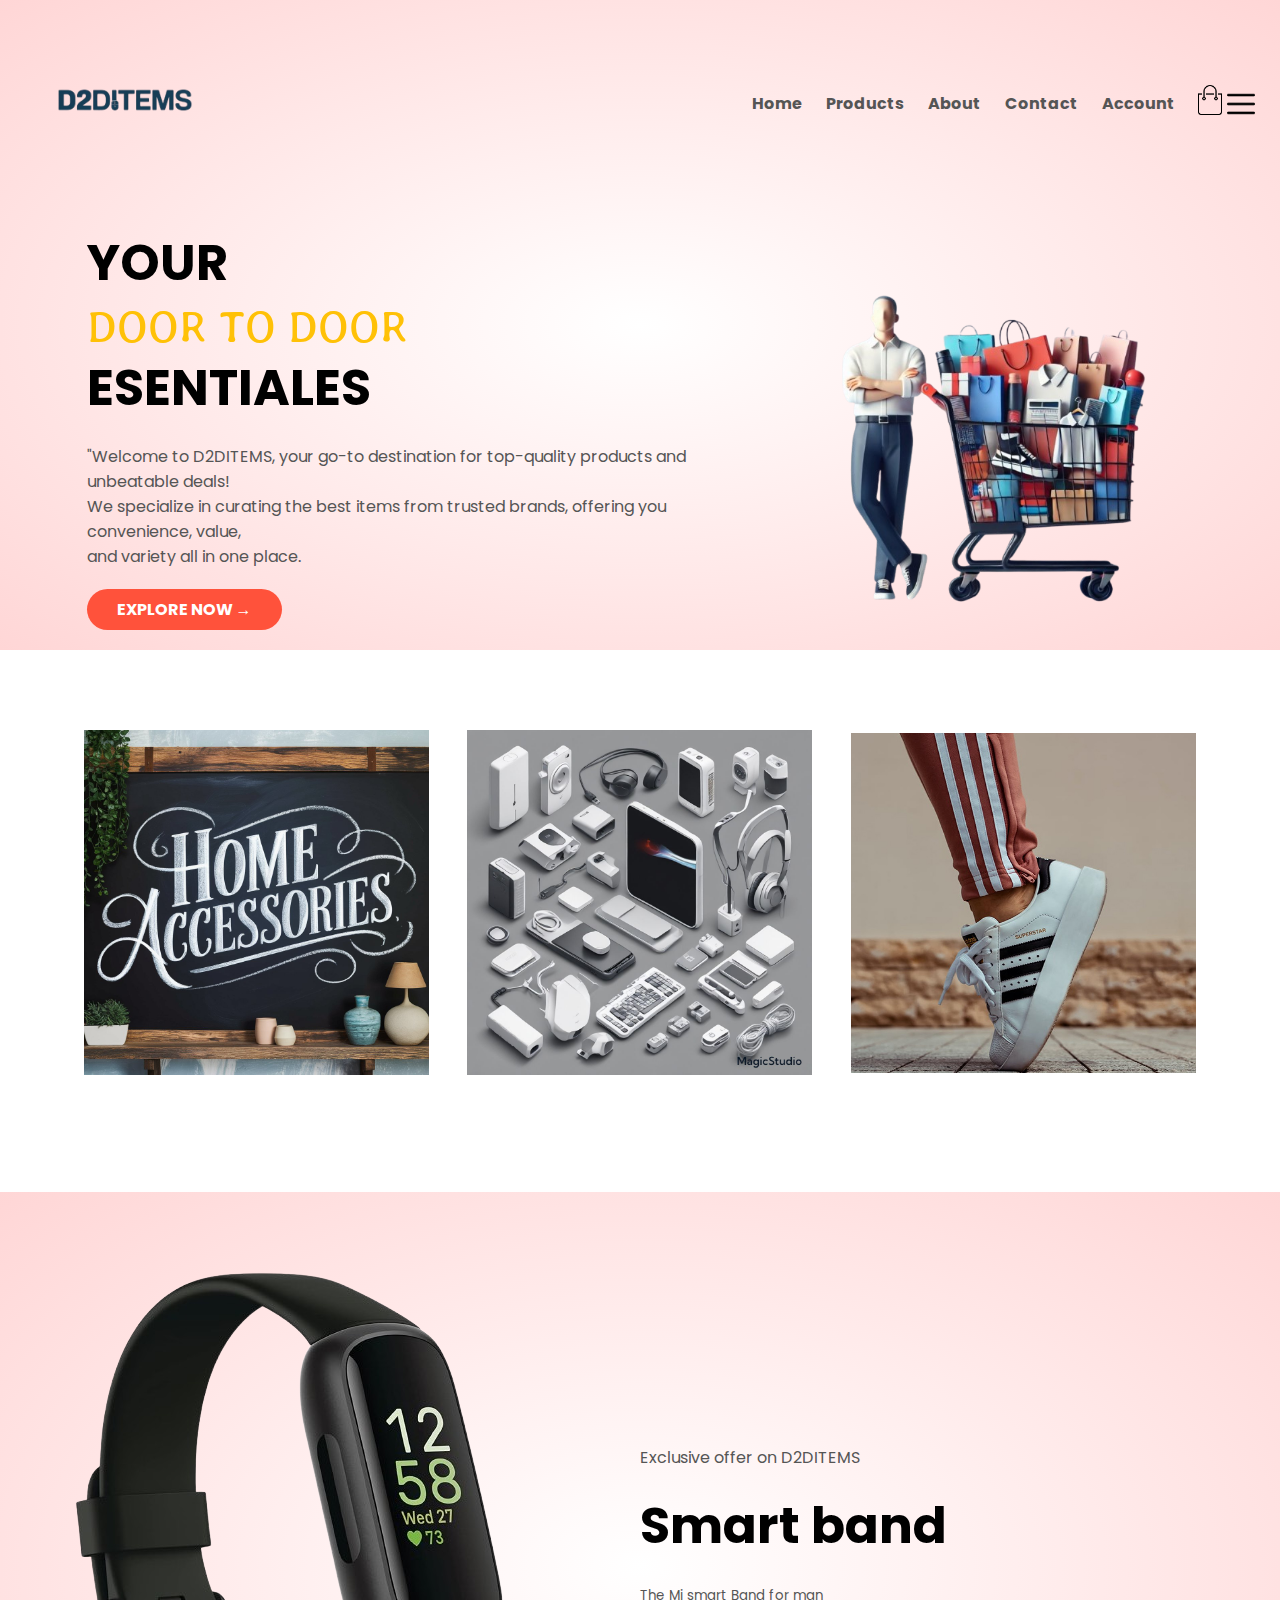
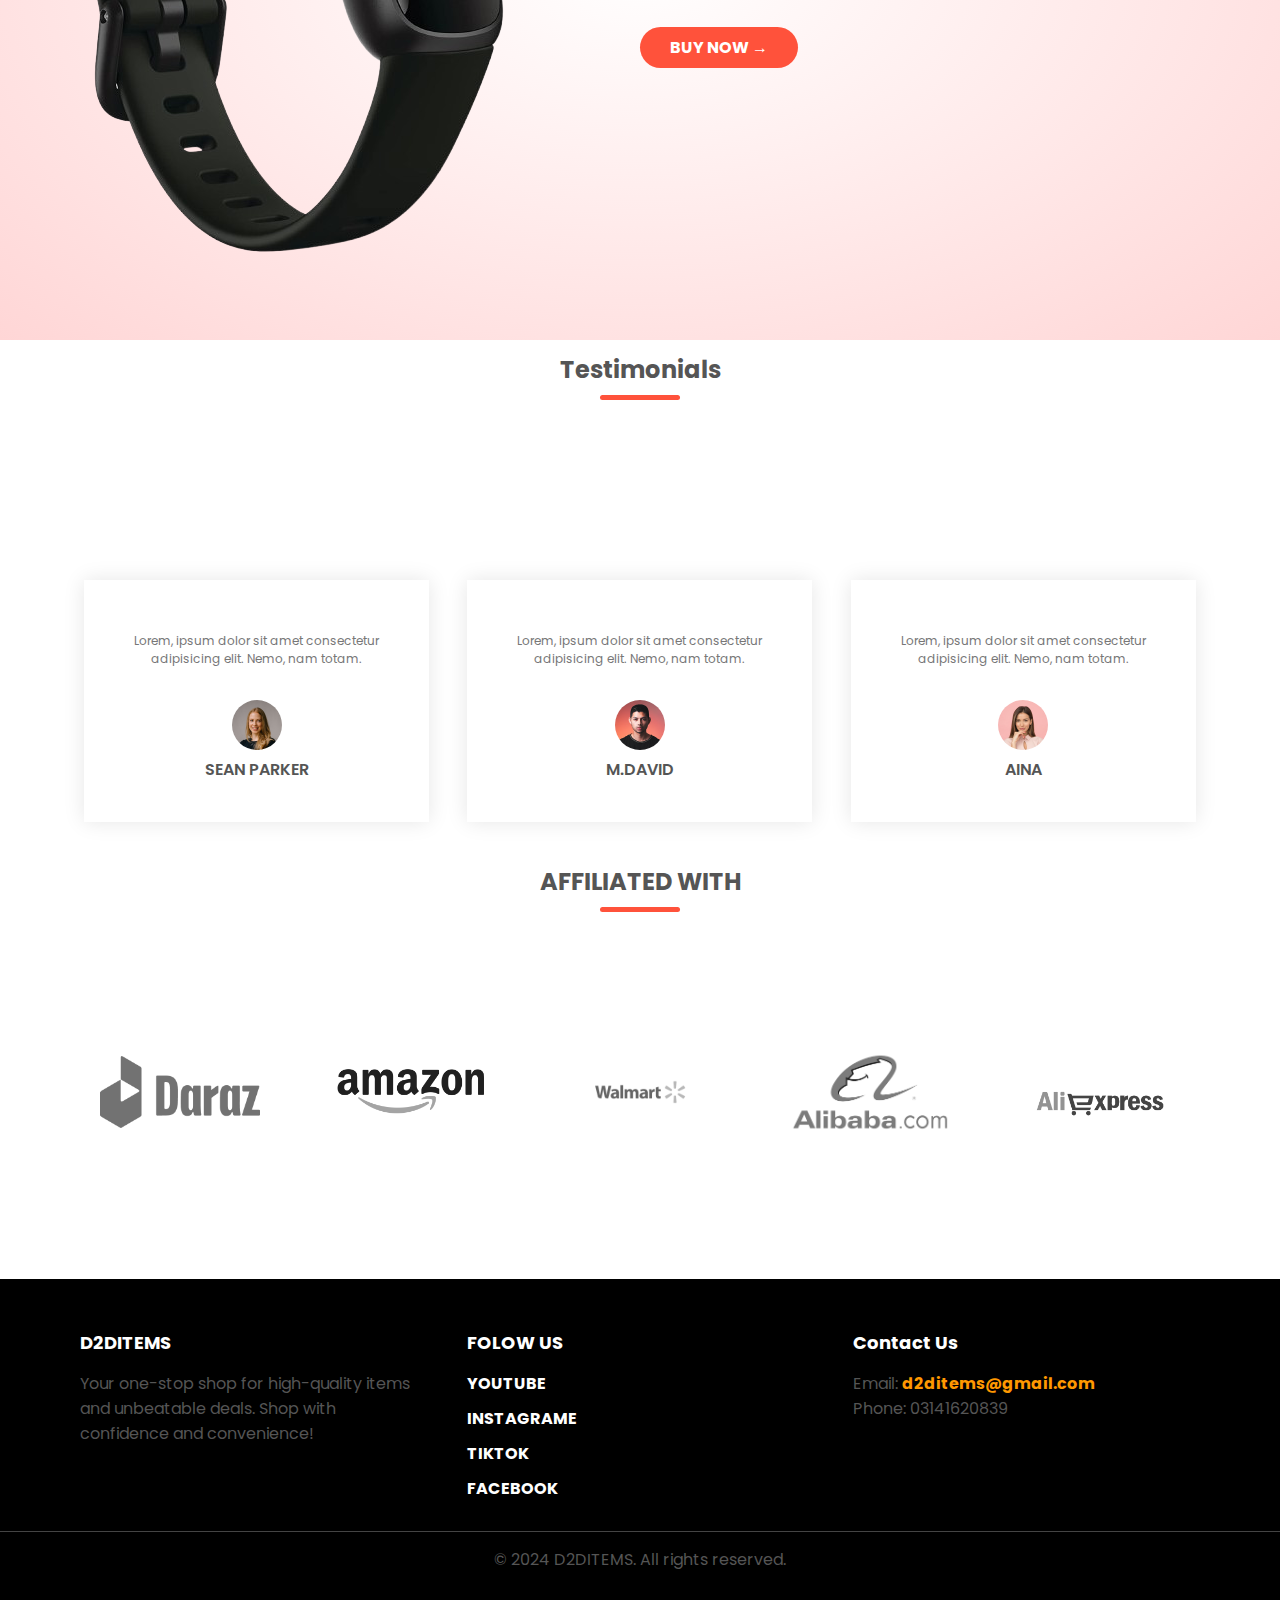
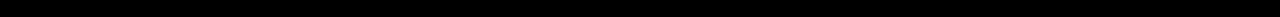
<file: index.html>
<!DOCTYPE html>
<html lang="en">
<head>

    <meta name="description" content="D2DITEMS - Your door to door essentials. Shop top-quality products and unbeatable deals!">
    <meta name="keywords" content="D2DITEMS, e-commerce, affiliate marketing, Amazon, top-quality products, unbeatable deals">
    <meta name="author" content="D2DITEMS Team">
    <meta name="robots" content="index, follow">
    <meta name="viewport" content="width=device-width, initial-scale=1.0">
    <link rel="icon" href="imajes/favicon.ico">
    <meta charset="UTF-8">
    <meta name="viewport" content="width=device-width, initial-scale=1.0">
    <title>D2DITEMS</title>
    <link rel="icon" href="favicon.ico" type="image/x-icon">

    <link rel="stylesheet" href="Updated_D2DITEMS.CSS">
    
    <link rel="stylesheet" href="https://cdnjs.cloudflare.com/ajax/libs/font-awesome/6.6.0/css/all.min.css" integrity="sha512-Kc323vGBEqzTmouAECnVceyQqyqdsSiqLQISBL29aUW4U/M7pSPA/gEUZQqv1cwx4OnYxTxve5UMg5GT6L4JJg==" crossorigin="anonymous" referrerpolicy="no-referrer" />
</head>
<body>
 <div   class="header">
    <div class="container">
        <div class="navbar">
            <div class="logo">
                <img src="./imajes/logo 2.png" width="200px">
            </div>
            <nav>
                <ul id="nav-links">
                    <li><a href="index.html">Home</a></li>
                    <li><a href="Products.html">Products</a></li>
                    <li><a href="About.html">About</a></li>
                    <li><a href="Contact.html">Contact</a></li>
                    <li><a href="account.html">Account</a></li>
                </ul>
            </nav>
            <a href="cart.html"><img src="./imajes/images/cart.png" width="30px" height="30px"></a>
            <img src="./imajes/images/menu.png"class="menu-toggle" id="menu-toggle">
        </div>
        <div class="row">
            <div class="col-2">
                <h1>YOUR <br><span> DOOR TO DOOR </span> <br>ESENTIALES</h1>
                <p>"Welcome to D2DITEMS, your go-to destination for top-quality products and unbeatable deals! <br>
                    We specialize in curating the best items from trusted brands, offering you convenience, value, <br>
                    and variety all in one place. </p>
                   <div class="button"> <a href="https://youtu.be/YVCT_0500_w?si=Et5oof3VCOffmyj_" class="btn">EXPLORE NOW &#8594;</a> </div>
            </div>
            <div class="col-3">
                    <img src="./imajes/WhatsApp_Image_2024-09-18_at_12.22.22_PM-removebg-preview.png" width="500px">
                    <!-- <img src="./imajes/magicstudio-art-removebg-preview.png" alt=""> -->
            </div>
        </div>    
    </div>
</div>
     
    <!-- feauter cetgories -->
    <div  class="categories">
        <div class="small-container">
            <div class="row">
                <div class="col-3">
                    <img src="./imajes/HOME ACESSREIS.jpeg" alt="">
                </div>
                <div class="col-3">
                    <img src="./imajes/GAMMING.jpg" alt="">
                </div>
                <div class="col-3">
                    <img src="./imajes/images/category-2.jpg" height="340px">
                </div>
            </div>
        </div>
    </div>
    
     <!-- offer -->
      <div class="offer">
        <div class="small-container">
            <div class="row">
                <div class="col-2">
                    <img src="./imajes/images/exclusive.png" class=".offer-img">
                </div>
                <div class="col-2">
                    <p>Exclusive offer on D2DITEMS</p>
                    <h1>Smart band</h1>
                    <small>
                        The Mi smart Band for man 
                    </small><br>
                    <a href="https://amzn.to/3XrskxS" class="btn">BUY NOW &#8594</a>
                </div>
            </div>
        </div>
      </div>
      <!-- tetemonials -->
      <h2 class="tittel">Testimonials</h2>
       <div id="About" class="testemonial">
        <div class="small-container">
            <div class="row">
                <div class="col-3">
                    <i class="fa fa-quote-left"></i>
                    <p>Lorem, ipsum dolor sit amet consectetur adipisicing elit. Nemo, nam totam.</p>
                    <div class="rating">
                        <i class="fa fa-star"></i>
                        <i class="fa fa-star"></i>
                        <i class="fa fa-star"></i>
                        <i class="fa fa-star"></i>
                        <i class="fa fa-star-o"></i>
                    </div>
                    <img src="./imajes/images/user-1.png" >
                    <h3>SEAN PARKER</h3>
                </div>
                <div class="col-3">
                    <i class="fa fa-quote-left"></i>
                    <p>Lorem, ipsum dolor sit amet consectetur adipisicing elit. Nemo, nam totam.</p>
                    <div class="rating">
                        <i class="fa fa-star"></i>
                        <i class="fa fa-star"></i>
                        <i class="fa fa-star"></i>
                        <i class="fa fa-star"></i>
                        <i class="fa fa-star-o"></i>
                    </div>
                    <img src="./imajes/images/user-2.png" >
                    <h3> M.DAVID </h3>
                </div>
                <div class="col-3">
                    <i class="fa fa-quote-left"></i>
                    <p>Lorem, ipsum dolor sit amet consectetur adipisicing elit. Nemo, nam totam.</p>
                    <div class="rating">
                        <i class="fa fa-star"></i>
                        <i class="fa fa-star"></i>
                        <i class="fa fa-star"></i>
                        <i class="fa fa-star"></i>
                        <i class="fa fa-star-o"></i>
                    </div>
                    <img src="./imajes/images/user-3.png" >
                    <h3> AINA </h3>
                </div>
            </div>
        </div>
       </div>
       <!-- brands -->
       <h2 class="tittel">AFFILIATED WITH</h2>
        <div class="brands">
            <div class="small-container">
                <div class="row">
                    <div class="col-5">
                        <img src="./imajes/images/logo-godrej.png" alt="">
                    </div>
                    <div class="col-5">
                        <img src="./imajes/images/logo-coca-cola.png" alt="">
                    </div>
                    <div class="col-5">
                        <img src="./imajes/images/logo-oppo.png" alt="">
                    </div>
                    <div class="col-5">
                        <img src="./imajes/images/logo-paypal.png" alt="">
                    </div>
                    <div class="col-5">
                        <img src="./imajes/images/logo-philips.png" alt="">
                    </div>  
                </div>
            </div>
        </div>
        
        <!-- another  -->
       
        
        
        <!-- footer -->
        <footer>
            <div class="footer-container">
              <div class="footer-section about">
                <h2>D2DITEMS</h2>
                <p>Your one-stop shop for high-quality items and unbeatable deals. Shop with confidence and convenience!</p>
              </div>
              
              <div class="footer-section links">
                <h3>FOLOW US</h3>
                <ul>
                  <li><a href="https://www.youtube.com/channel/UCSdfhbSY8ftTUo0YKZDhSYw">YOUTUBE</a></li>
                  <li><a href="https://www.instagram.com/d2ditems1575/">INSTAGRAME</a></li>
                  <li><a href="#">TIKTOK</a></li>
                  <li><a href="https://www.facebook.com/profile.php?id=61566188938482">FACEBOOK</a></li>
                </ul>
              </div>
              
              <div class="footer-section contact">
                <h3>Contact Us</h3>
                <p>Email: <a href="mailto:d2ditems@gmail.com">d2ditems@gmail.com</a></p>
                <p>Phone: 03141620839</p>
                <div class="socials">
                  <a href="#"><i class="fab fa-facebook-f"></i></a>
                  <a href="#"><i class="fab fa-instagram"></i></a>
                  <a href="https://fas.st/t/uVB3mJGt"><i class="fab fa-twitter"></i></a>
                </div>
              </div>
            </div>
            
            <div class="footer-bottom">
              <p>&copy; 2024 D2DITEMS. All rights reserved.</p>
            </div>
          </footer>
        <!-- jssssssssssssssssssssssssssssss -->
          <script>
            document.getElementById('menu-toggle').addEventListener('click', function() {
                const navLinks = document.getElementById('nav-links');
                navLinks.classList.toggle('show');
    
                // Optional: Toggle the icon transformation (hamburger to close icon)
                this.classList.toggle('open');
            });

    document.querySelectorAll('a[href^="#"]').forEach(anchor => {
        anchor.addEventListener('click', function (e) {
            e.preventDefault();

            document.querySelector(this.getAttribute('href')).scrollIntoView({
                behavior: 'smooth'
            });
        });
    });
    document.querySelectorAll('a[href^="#"]').forEach(anchor => {
        anchor.addEventListener('click', function (e) {
            e.preventDefault();

            document.querySelector(this.getAttribute('href')).scrollIntoView({
                behavior: 'smooth'
            });
        });
    });
    document.querySelectorAll('a[href^="#"]').forEach(anchor => {
        anchor.addEventListener('click', function (e) {
            e.preventDefault();

            document.querySelector(this.getAttribute('href')).scrollIntoView({
                behavior: 'smooth'
            });
        });
    });
   
    document.querySelectorAll('a[href^="#"]').forEach(anchor => {
        anchor.addEventListener('click', function (e) {
            e.preventDefault();

            document.querySelector(this.getAttribute('href')).scrollIntoView({
                behavior: 'smooth'
            });
        });
    });



        </script>
          <script async src="https://www.googletagmanager.com/gtag/js?id=YOUR_TRACKING_ID"></script>
          <script>
          window.dataLayer = window.dataLayer || [];
          function gtag(){dataLayer.push(arguments);}
          gtag('js', new Date());
          gtag('config', 'YOUR_TRACKING_ID');
          </script>
        
</body>
</html>
</file>
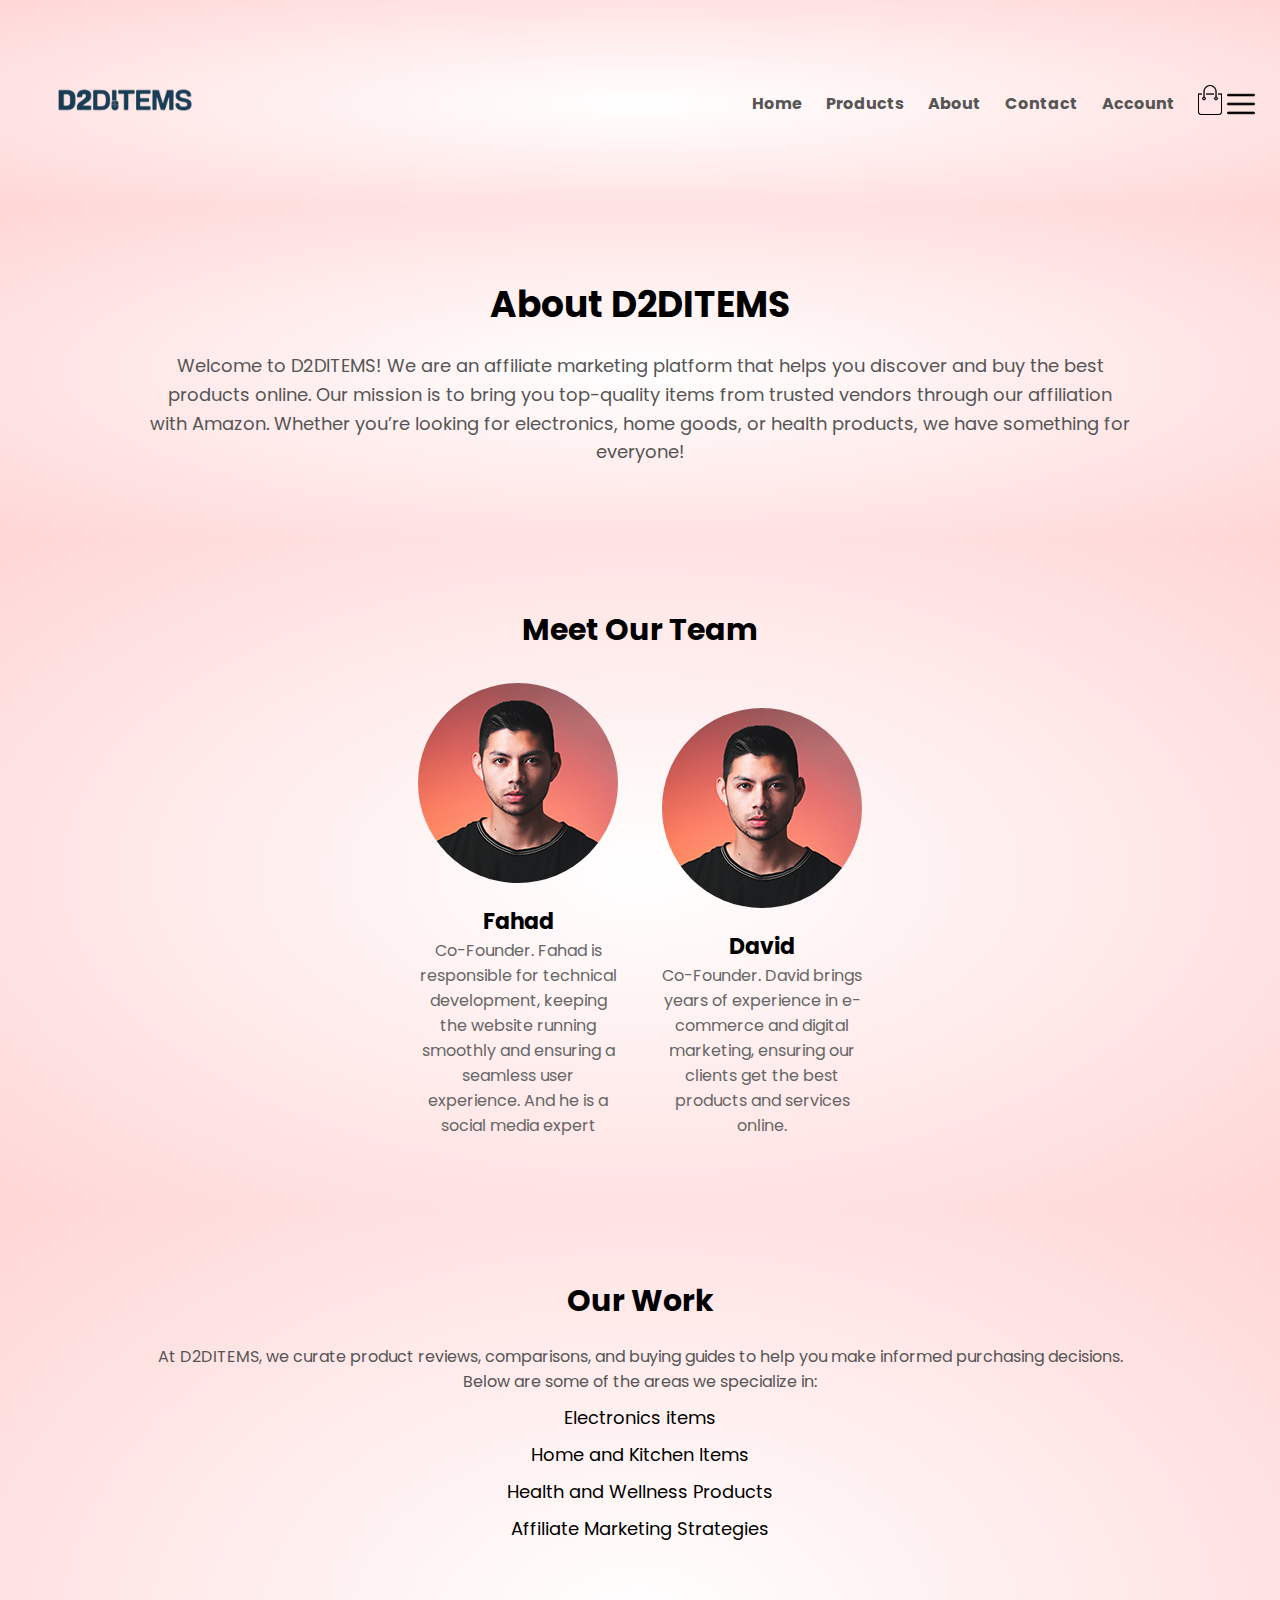
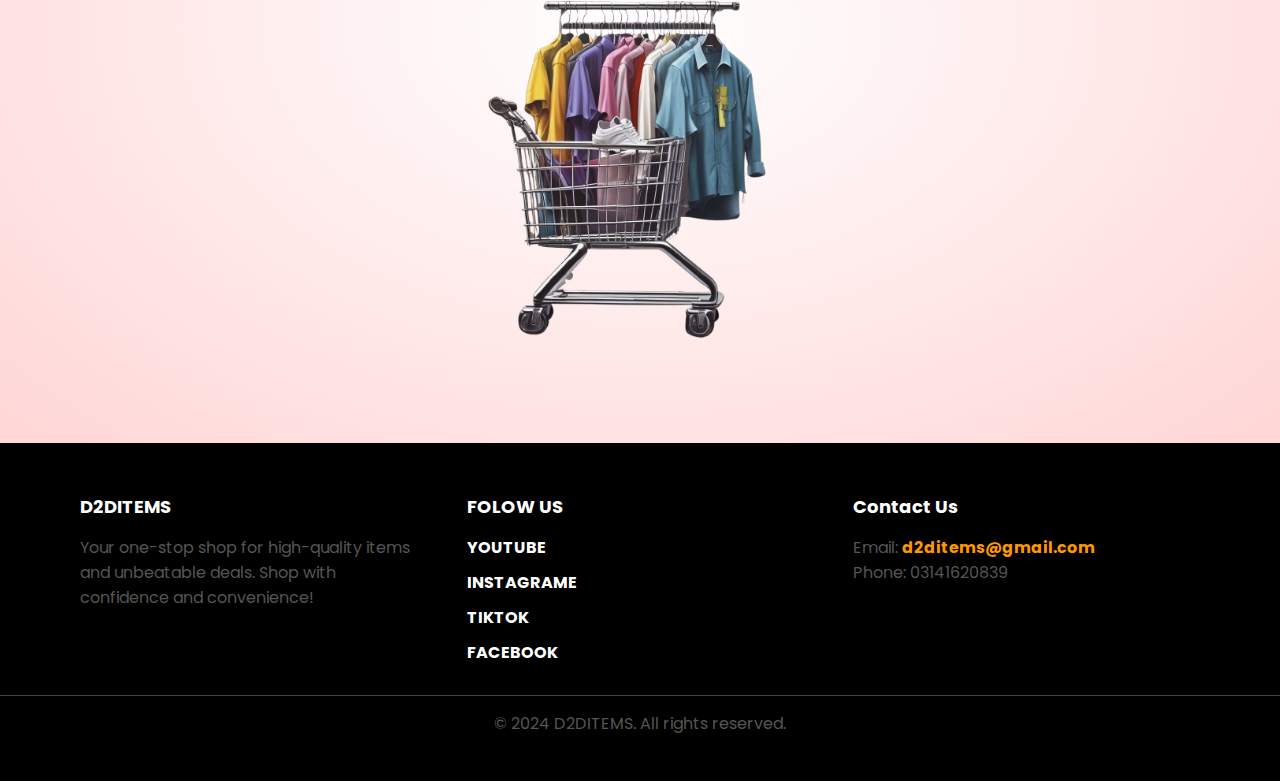
<file: About.html>
<!DOCTYPE html>
<html lang="en">
<head>
    <meta charset="UTF-8">
    <meta name="viewport" content="width=device-width, initial-scale=1.0">
    <title>Shopping Cart - D2DITEMS</title>
    <link rel="stylesheet" href="Updated_D2DITEMS.CSS"> <!-- Link to your main CSS file -->
</head>
<body>
    <!-- navbar dss -->
    <div   class="header">
    <div class="container">
        <div class="navbar">
            <div class="logo">
                <img src="./imajes/logo 2.png" width="200px">
            </div>
            <nav>
                <ul id="nav-links">
                    <li><a href="index.html">Home</a></li>
                    <li><a href="Products.html">Products</a></li>
                    <li><a href="About.html">About</a></li>
                    <li><a href="Contact.html">Contact</a></li>
                    <li><a href="account.html">Account</a></li>
                </ul>
            </nav>
            <a href="cart.html"><img src="./imajes/images/cart.png" width="30px" height="30px"></a>
            <img src="./imajes/images/menu.png"class="menu-toggle" id="menu-toggle">
        </div>
       
    </div>
</div>
    <!-- cart sed -->
 <!-- About Us Section -->
 <section class="d2d-about-section">
    <div class="d2d-container">
        <h1>About D2DITEMS</h1>
        <p>Welcome to D2DITEMS! We are an affiliate marketing platform that helps you discover and buy the best products online. Our mission is to bring you top-quality items from trusted vendors through our affiliation with Amazon. Whether you’re looking for electronics, home goods, or health products, we have something for everyone!</p>
    </div>
</section>

<!-- Team Section -->
<section class="d2d-team-section">
    <div class="d2d-container">
        <h2>Meet Our Team</h2>

       

        <!-- Team Member 2 -->
        <div class="d2d-team-member">
            <img src="./imajes/images/user-2.png" alt="Fahad's Photo">
            <h3>Fahad</h3>
            <p>Co-Founder. Fahad is responsible for technical development, keeping the website running smoothly and ensuring a seamless user experience. And he is a social media expert  </p>
        </div>

        
        <!-- Team Member 3 -->
        <div class="d2d-team-member">
            <img src="./imajes/images/user-2.png" alt="Daud's Photo">
            <h3>David</h3>
            <p>Co-Founder. David brings years of experience in e-commerce and digital marketing, ensuring our clients get the best products and services online.  </p>
        </div>
    </div>
</section>

<!-- Our Work Section -->
<section class="d2d-work-section">
    <div class="d2d-container">
        <h2>Our Work</h2>
        <p>At D2DITEMS, we curate product reviews, comparisons, and buying guides to help you make informed purchasing decisions. Below are some of the areas we specialize in:</p>
        <ul class="d2d-work-list">
            <li>Electronics items</li>
            <li>Home and Kitchen Items</li>
            <li>Health and Wellness Products</li>
            <li>Affiliate Marketing Strategies</li>
        </ul>
        <img src="./imajes/magicstudio-art__1_-removebg-preview.png"  >
    </div>
</section>


      <!-- footer -->
      <footer>
        <div class="footer-container">
          <div class="footer-section about">
            <h2>D2DITEMS</h2>
            <p>Your one-stop shop for high-quality items and unbeatable deals. Shop with confidence and convenience!</p>
          </div>
          
          <div class="footer-section links">
            <h3>FOLOW US</h3>
            <ul>
              <li><a href="https://www.youtube.com/channel/UCSdfhbSY8ftTUo0YKZDhSYw">YOUTUBE</a></li>
              <li><a href="https://www.instagram.com/d2ditems1575/">INSTAGRAME</a></li>
              <li><a href="#">TIKTOK</a></li>
              <li><a href="https://www.facebook.com/profile.php?id=61566188938482">FACEBOOK</a></li>
            </ul>
          </div>
          
          <div class="footer-section contact">
            <h3>Contact Us</h3>
            <p>Email: <a href="mailto:d2ditems@gmail.com">d2ditems@gmail.com</a></p>
            <p>Phone: 03141620839</p>
            <div class="socials">
              <a href="#"><i class="fab fa-facebook-f"></i></a>
              <a href="#"><i class="fab fa-instagram"></i></a>
              <a href="https://fas.st/t/uVB3mJGt"><i class="fab fa-twitter"></i></a>
            </div>
          </div>
        </div>
        
        <div class="footer-bottom">
          <p>&copy; 2024 D2DITEMS. All rights reserved.</p>
        </div>
      </footer>
</body>
</html>
</file>
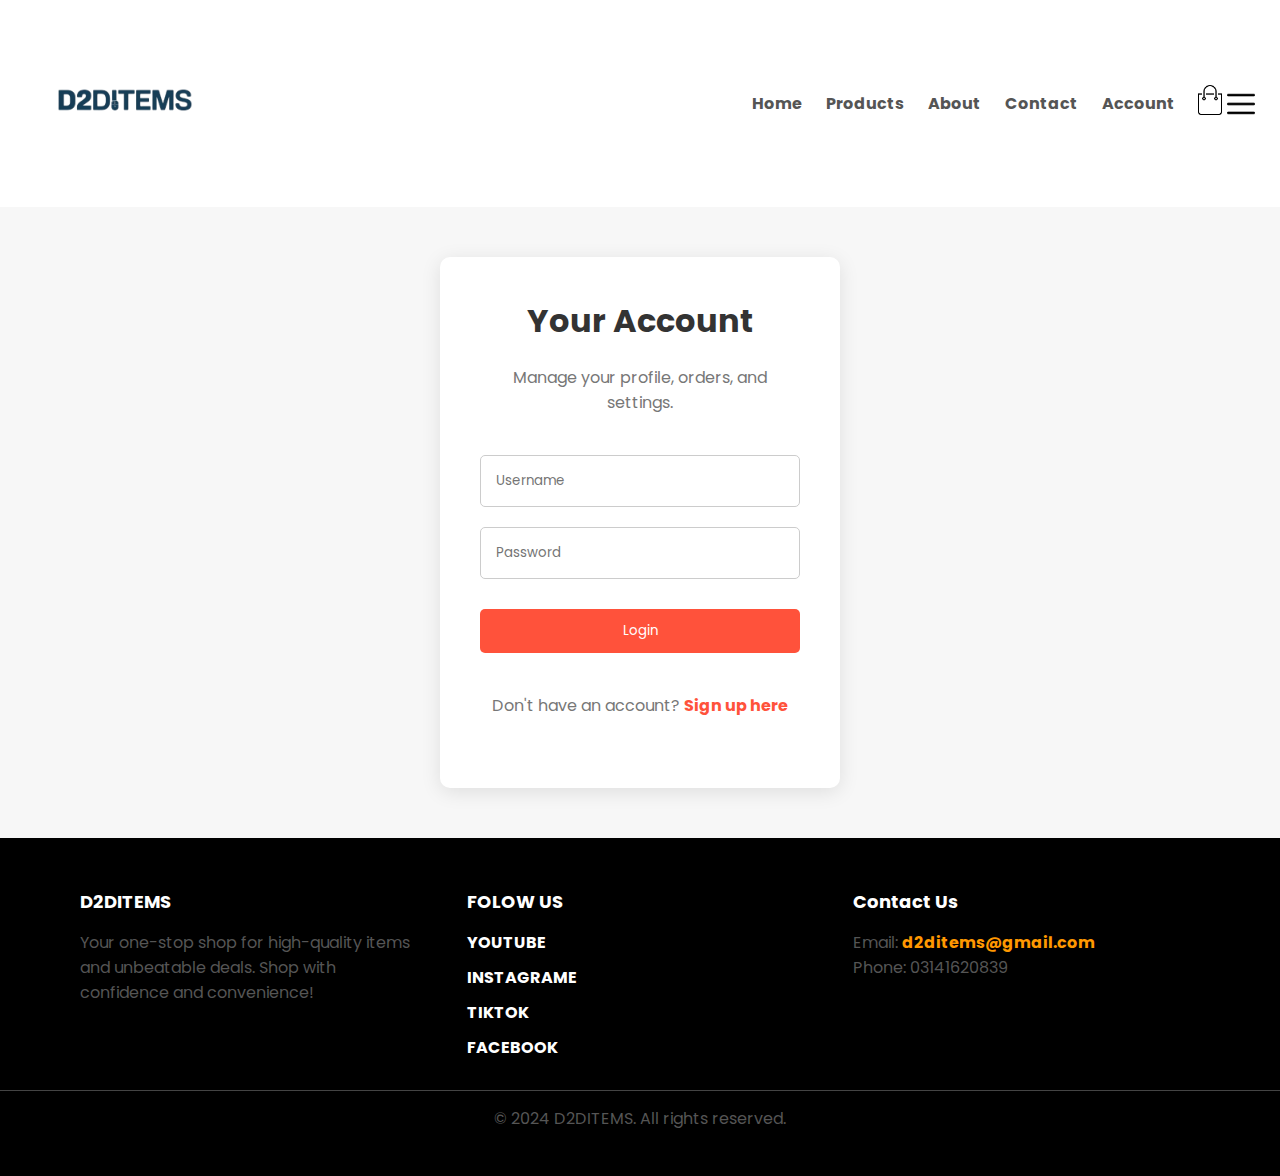
<file: account.html>
<!DOCTYPE html>
<html lang="en">
<head>
    <meta charset="UTF-8">
    <meta name="viewport" content="width=device-width, initial-scale=1.0">
    <title>Account - D2DITEMS</title>
    <link rel="stylesheet" href="Updated_D2DITEMS.CSS"> <!-- Link your main CSS -->
</head>
<body>
    <!-- navbar df -->
    <div class="container">
        <div class="navbar">
            <div class="logo">
                <img src="./imajes/logo 2.png" width="200px">
            </div>
            <nav>
                <ul id="nav-links">
                    <li><a href="index.html">Home</a></li>
                    <li><a href="Products.html">Products</a></li>
                    <li><a href="About.html">About</a></li>
                    <li><a href="Contact.html">Contact</a></li>
                    <li><a href="account.html">Account</a></li>
                </ul>
            </nav>
            <a href="cart.html"><img src="./imajes/images/cart.png" width="30px" height="30px"></a>
            <img src="./imajes/images/menu.png"class="menu-toggle" id="menu-toggle">
        </div>
       
    </div>
    <!-- avvount sction -->
    <div class="account-section">
        <div class="account-container">
            <h2>Your Account</h2>
            <p>Manage your profile, orders, and settings.</p>

            <div class="account-form">
                <form action="#" method="post">
                    <input type="text" name="username" placeholder="Username" required>
                    <input type="password" name="password" placeholder="Password" required>
                    <button type="submit" class="btn">Login</button>
                </form>

                <div class="signup-link">
                    <p>Don't have an account? <a href="#">Sign up here</a></p>
                </div>
            </div>
        </div>
    </div>
     <!-- footer -->
     <footer>
        <div class="footer-container">
          <div class="footer-section about">
            <h2>D2DITEMS</h2>
            <p>Your one-stop shop for high-quality items and unbeatable deals. Shop with confidence and convenience!</p>
          </div>
          
          <div class="footer-section links">
            <h3>FOLOW US</h3>
            <ul>
              <li><a href="https://www.youtube.com/channel/UCSdfhbSY8ftTUo0YKZDhSYw">YOUTUBE</a></li>
              <li><a href="https://www.instagram.com/d2ditems1575/">INSTAGRAME</a></li>
              <li><a href="#">TIKTOK</a></li>
              <li><a href="https://www.facebook.com/profile.php?id=61566188938482">FACEBOOK</a></li>
            </ul>
          </div>
          
          <div class="footer-section contact">
            <h3>Contact Us</h3>
            <p>Email: <a href="mailto:d2ditems@gmail.com">d2ditems@gmail.com</a></p>
            <p>Phone: 03141620839</p>
            <div class="socials">
              <a href="#"><i class="fab fa-facebook-f"></i></a>
              <a href="#"><i class="fab fa-instagram"></i></a>
              <a href="https://fas.st/t/uVB3mJGt"><i class="fab fa-twitter"></i></a>
            </div>
          </div>
        </div>
        
        <div class="footer-bottom">
          <p>&copy; 2024 D2DITEMS. All rights reserved.</p>
        </div>
      </footer>

</body>
</html>
</file>
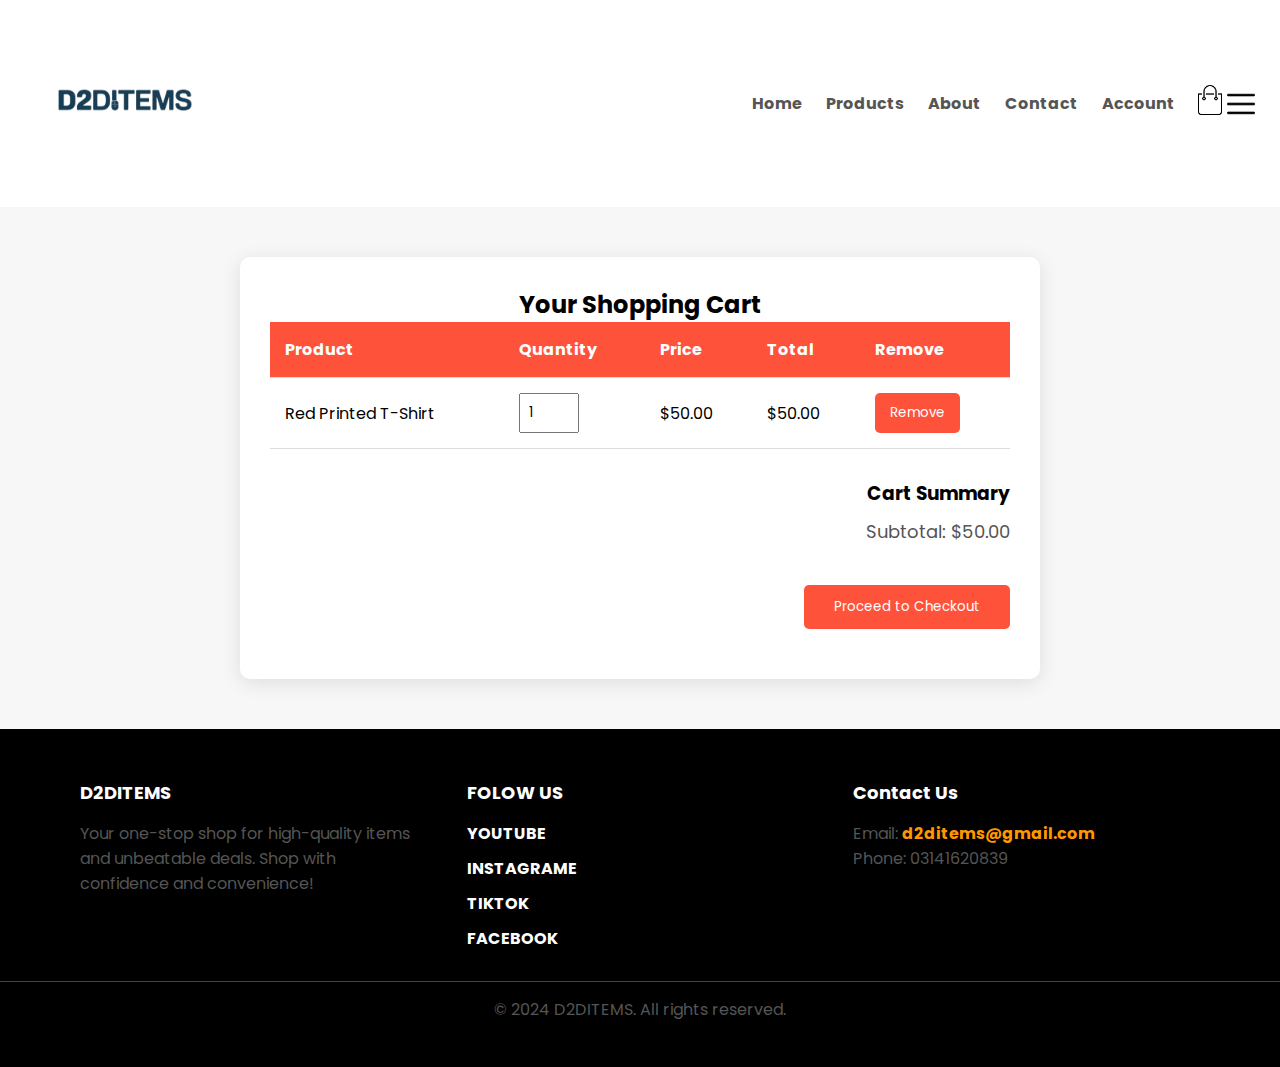
<file: cart.html>
<!DOCTYPE html>
<html lang="en">
<head>
    <meta charset="UTF-8">
    <meta name="viewport" content="width=device-width, initial-scale=1.0">
    <title>Shopping Cart - D2DITEMS</title>
    <link rel="stylesheet" href="Updated_D2DITEMS.CSS"> <!-- Link to your main CSS file -->
</head>
<body>
    <!-- navbar dss -->
    <div class="container">
        <div class="navbar">
            <div class="logo">
                <img src="./imajes/logo 2.png" width="200px">
            </div>
            <nav>
                <ul id="nav-links">
                    <li><a href="index.html">Home</a></li>
                    <li><a href="Products.html">Products</a></li>
                    <li><a href="About.html">About</a></li>
                    <li><a href="Contact.html">Contact</a></li>
                    <li><a href="account.html">Account</a></li>
                </ul>
            </nav>
            <a href="cart.html"><img src="./imajes/images/cart.png" width="30px" height="30px"></a>
            <img src="./imajes/images/menu.png"class="menu-toggle" id="menu-toggle">
        </div>
       
    </div>
    <!-- cart sed -->
    <div class="cart-section">
        <div class="cart-container">
            <h2>Your Shopping Cart</h2>
            
            <table class="cart-table">
                <thead>
                    <tr>
                        <th>Product</th>
                        <th>Quantity</th>
                        <th>Price</th>
                        <th>Total</th>
                        <th>Remove</th>
                    </tr>
                </thead>
                <tbody>
                    <!-- Example Product Row -->
                    <tr>
                        <td>Red Printed T-Shirt</td>
                        <td>
                            <input type="number" value="1" min="1">
                        </td>
                        <td>$50.00</td>
                        <td>$50.00</td>
                        <td><button class="btn-remove">Remove</button></td>
                    </tr>
                </tbody>
            </table>

            <div class="cart-summary">
                <h3>Cart Summary</h3>
                <p>Subtotal: $50.00</p>
                <button class="btn checkout-btn">Proceed to Checkout</button>
            </div>
        </div>
    </div>
      <!-- footer -->
      <footer>
        <div class="footer-container">
          <div class="footer-section about">
            <h2>D2DITEMS</h2>
            <p>Your one-stop shop for high-quality items and unbeatable deals. Shop with confidence and convenience!</p>
          </div>
          
          <div class="footer-section links">
            <h3>FOLOW US</h3>
            <ul>
              <li><a href="https://www.youtube.com/channel/UCSdfhbSY8ftTUo0YKZDhSYw">YOUTUBE</a></li>
              <li><a href="https://www.instagram.com/d2ditems1575/">INSTAGRAME</a></li>
              <li><a href="#">TIKTOK</a></li>
              <li><a href="https://www.facebook.com/profile.php?id=61566188938482">FACEBOOK</a></li>
            </ul>
          </div>
          
          <div class="footer-section contact">
            <h3>Contact Us</h3>
            <p>Email: <a href="mailto:d2ditems@gmail.com">d2ditems@gmail.com</a></p>
            <p>Phone: 03141620839</p>
            <div class="socials">
              <a href="#"><i class="fab fa-facebook-f"></i></a>
              <a href="#"><i class="fab fa-instagram"></i></a>
              <a href="https://fas.st/t/uVB3mJGt"><i class="fab fa-twitter"></i></a>
            </div>
          </div>
        </div>
        
        <div class="footer-bottom">
          <p>&copy; 2024 D2DITEMS. All rights reserved.</p>
        </div>
      </footer>
</body>
</html>
</file>
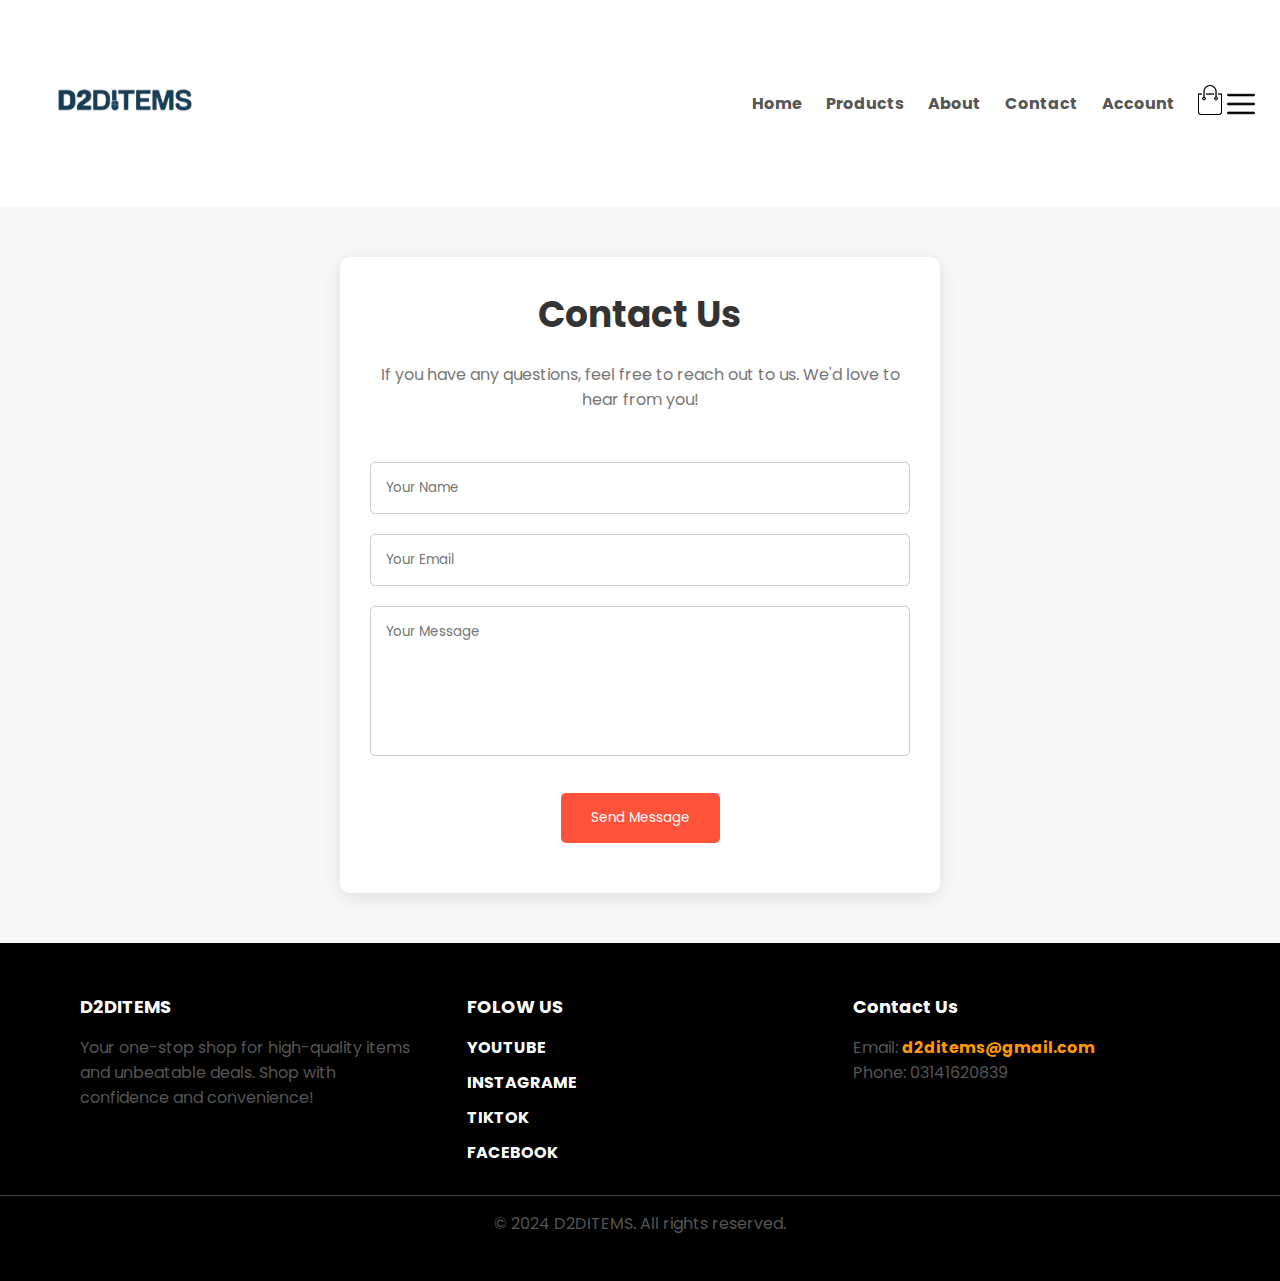
<file: Contact.html>
<!DOCTYPE html>
<html lang="en">
<head>
    <meta charset="UTF-8">
    <meta name="viewport" content="width=device-width, initial-scale=1.0">
    <title>Shopping Cart - D2DITEMS</title>
    <link rel="stylesheet" href="Updated_D2DITEMS.CSS"> <!-- Link to your main CSS file -->
</head>
<body>
    <!-- navbar dss -->
    <div class="container">
        <div class="navbar">
            <div class="logo">
                <img src="./imajes/logo 2.png" width="200px">
            </div>
            <nav>
                <ul id="nav-links">
                    <li><a href="index.html">Home</a></li>
                    <li><a href="Products.html">Products</a></li>
                    <li><a href="About.html">About</a></li>
                    <li><a href="Contact.html">Contact</a></li>
                    <li><a href="account.html">Account</a></li>
                </ul>
            </nav>
            <a href="cart.html"><img src="./imajes/images/cart.png" width="30px" height="30px"></a>
            <img src="./imajes/images/menu.png"class="menu-toggle" id="menu-toggle">
        </div>
       
    </div>
    <!-- contect section  -->
    <div id="Contact" class="contact-section">
        <div class="contact-container">
            <h2>Contact Us</h2>
            <p>If you have any questions, feel free to reach out to us. We'd love to hear from you!</p>
            <form  action="https://formspree.io/f/xjkbqwdz"
            method="POST">
                <input type="text" name="name" placeholder="Your Name" required>
                <input type="email" name="email" placeholder="Your Email" required>
                <textarea name="message" placeholder="Your Message" required></textarea>
                <button type="submit" class="btn">Send Message</button>
            </form>
        </div>
    </div>
      <!-- footer -->
      <footer>
        <div class="footer-container">
          <div class="footer-section about">
            <h2>D2DITEMS</h2>
            <p>Your one-stop shop for high-quality items and unbeatable deals. Shop with confidence and convenience!</p>
          </div>
          
          <div class="footer-section links">
            <h3>FOLOW US</h3>
            <ul>
              <li><a href="https://www.youtube.com/channel/UCSdfhbSY8ftTUo0YKZDhSYw">YOUTUBE</a></li>
              <li><a href="https://www.instagram.com/d2ditems1575/">INSTAGRAME</a></li>
              <li><a href="#">TIKTOK</a></li>
              <li><a href="https://www.facebook.com/profile.php?id=61566188938482">FACEBOOK</a></li>
            </ul>
          </div>
          
          <div class="footer-section contact">
            <h3>Contact Us</h3>
            <p>Email: <a href="mailto:d2ditems@gmail.com">d2ditems@gmail.com</a></p>
            <p>Phone: 03141620839</p>
            <div class="socials">
              <a href="#"><i class="fab fa-facebook-f"></i></a>
              <a href="#"><i class="fab fa-instagram"></i></a>
              <a href="https://fas.st/t/uVB3mJGt"><i class="fab fa-twitter"></i></a>
            </div>
          </div>
        </div>
        
        <div class="footer-bottom">
          <p>&copy; 2024 D2DITEMS. All rights reserved.</p>
        </div>
      </footer>
</body>
</html>
</file>
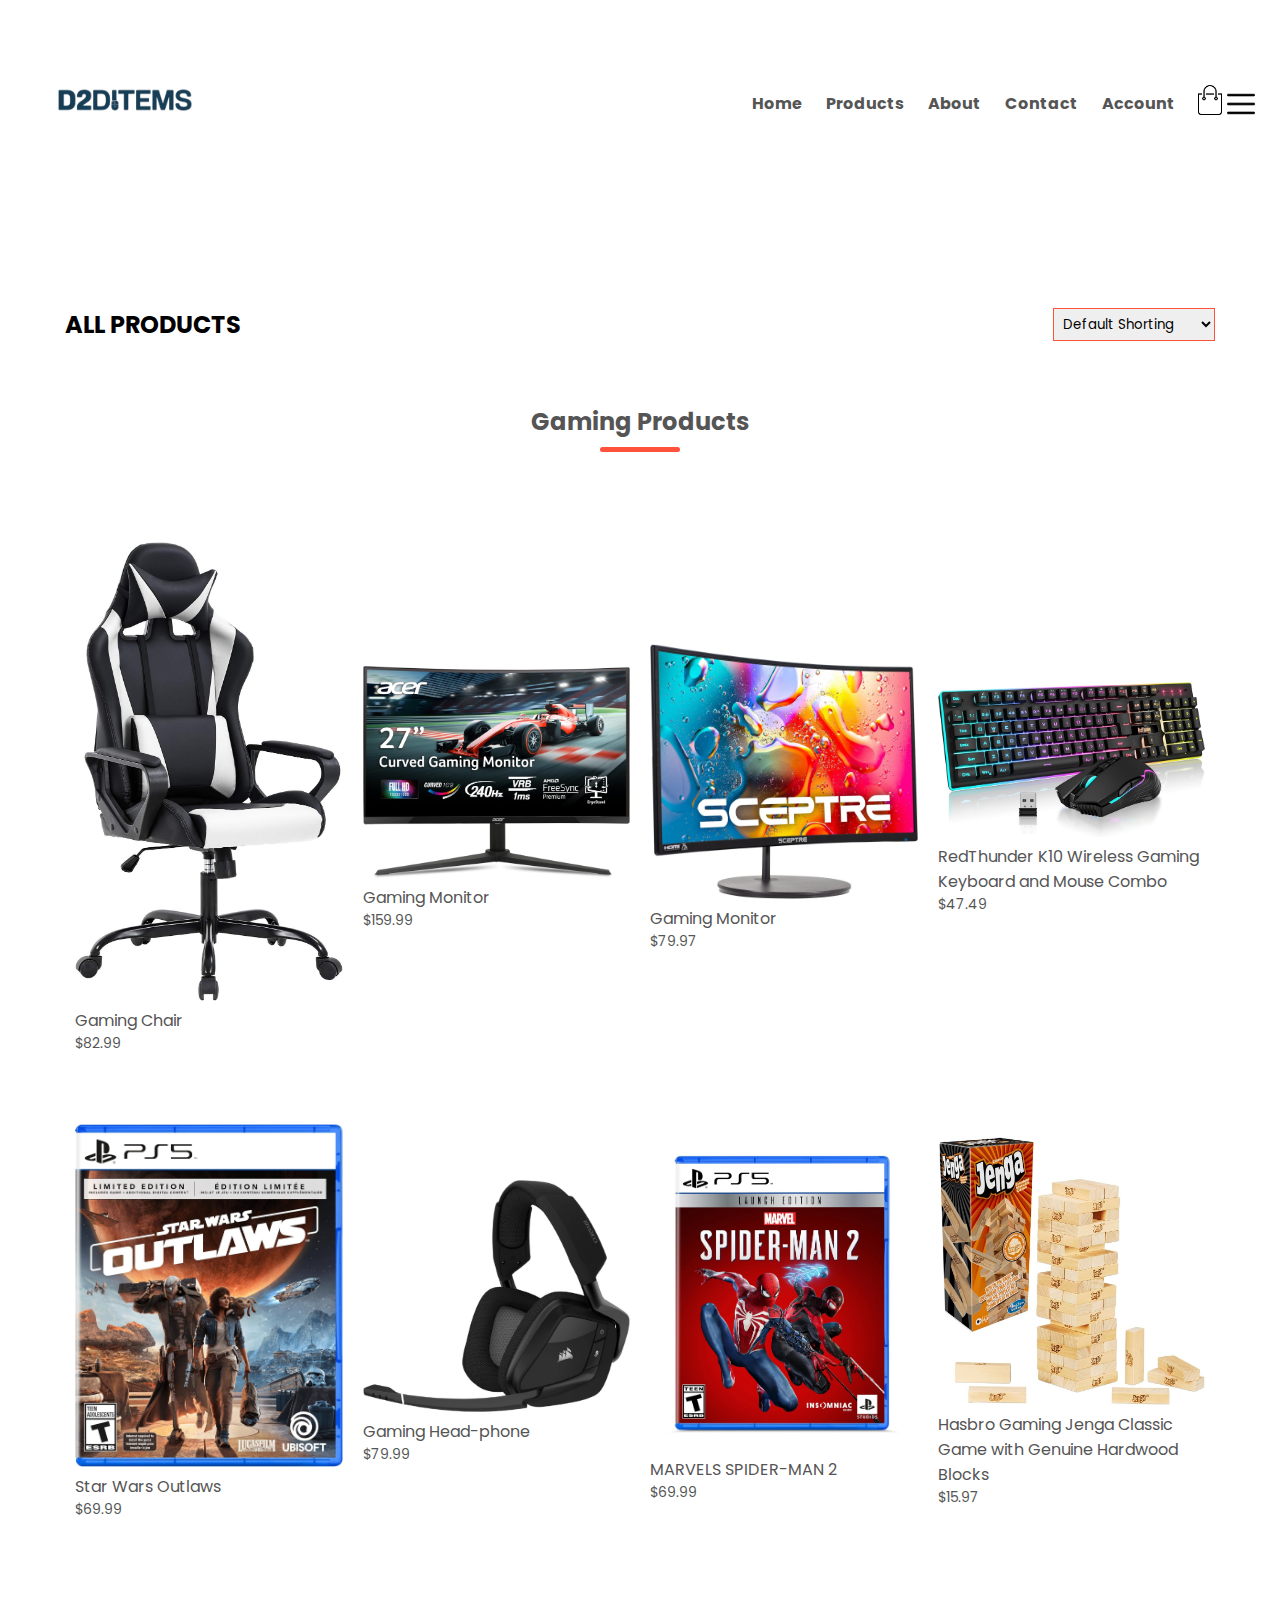
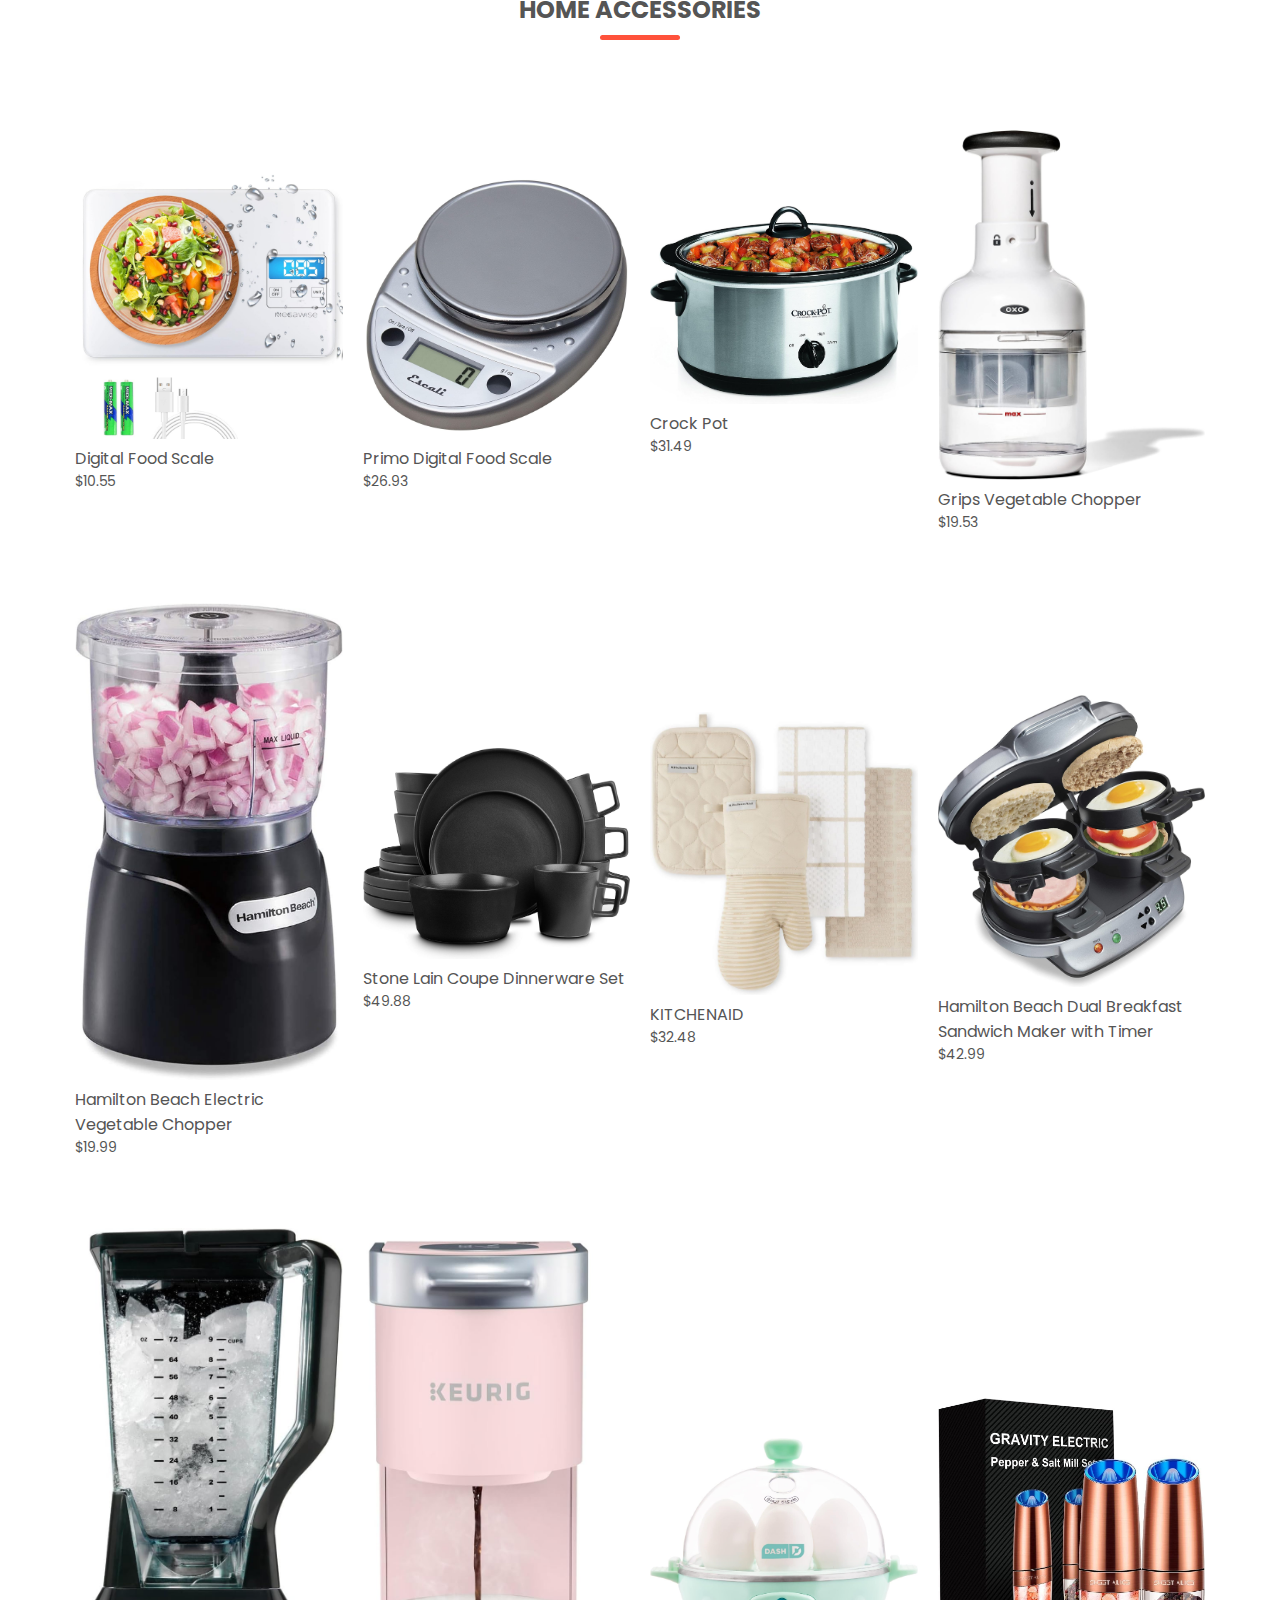
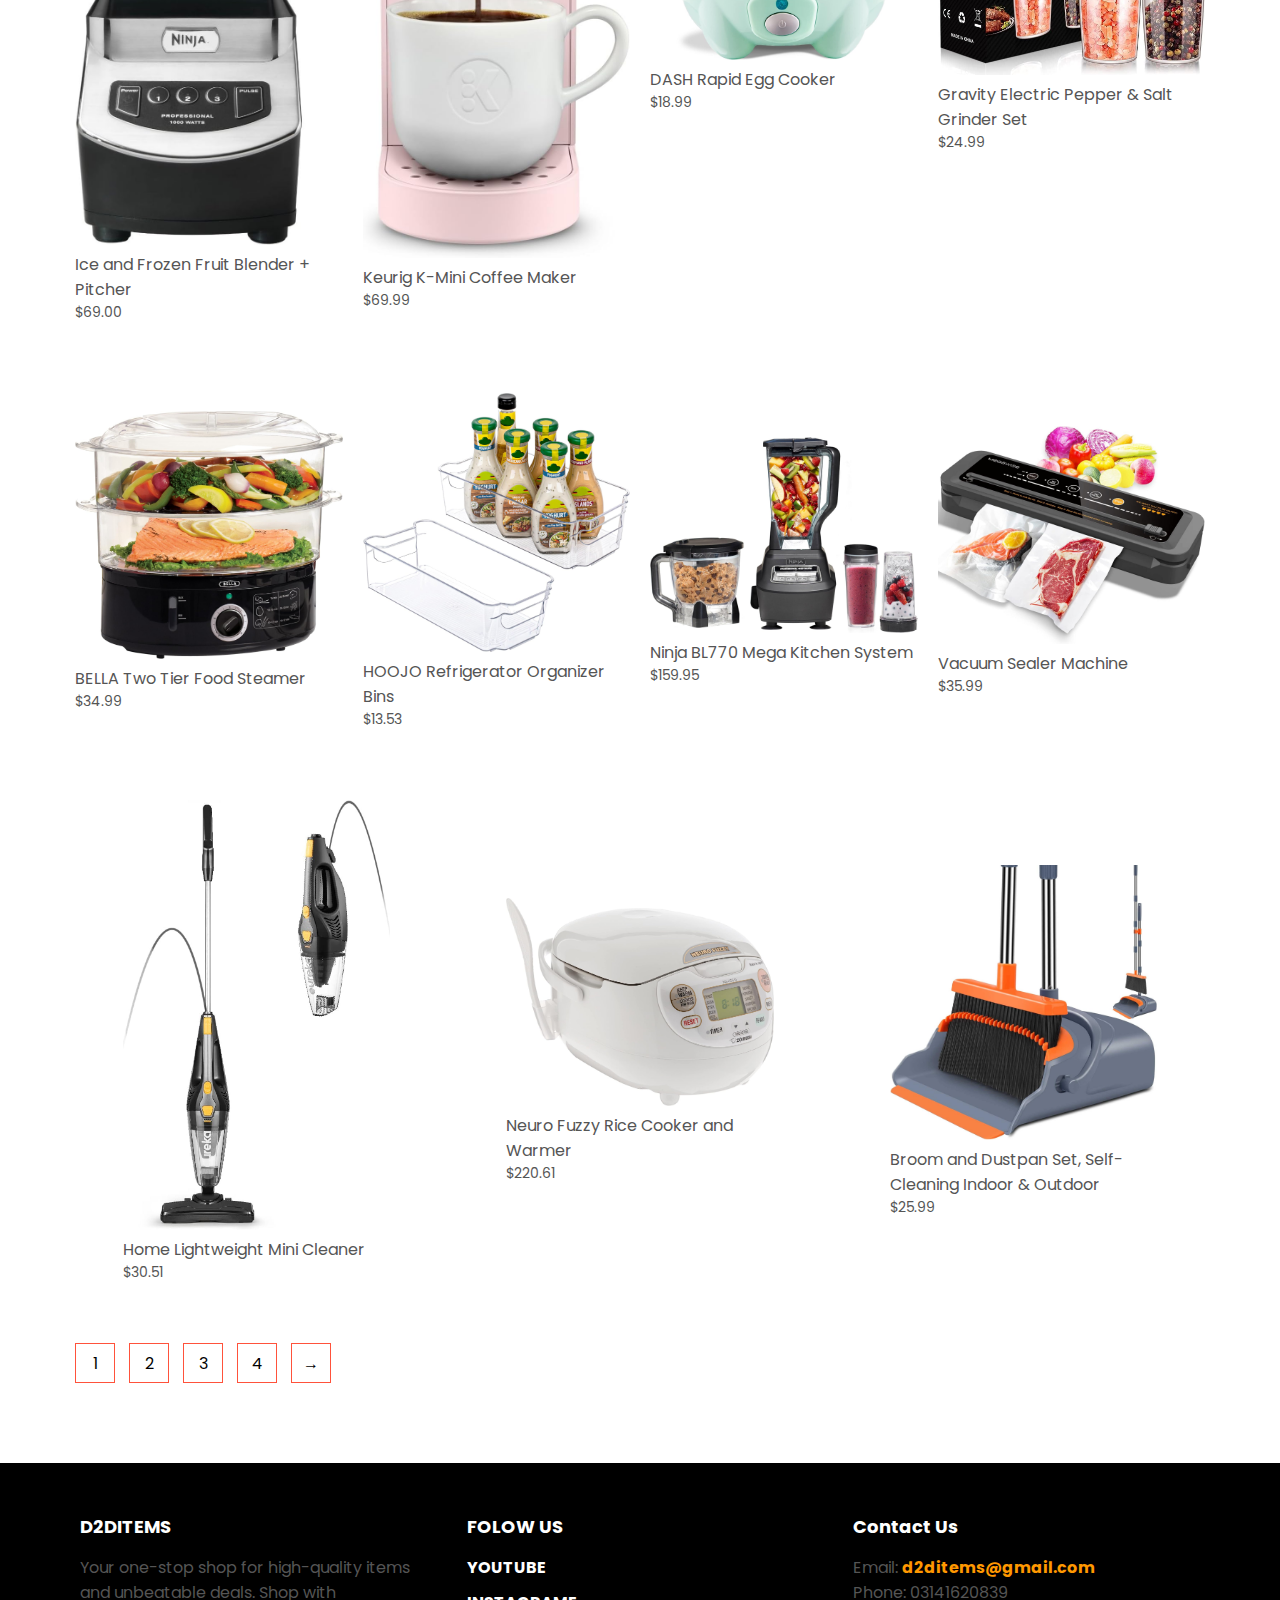
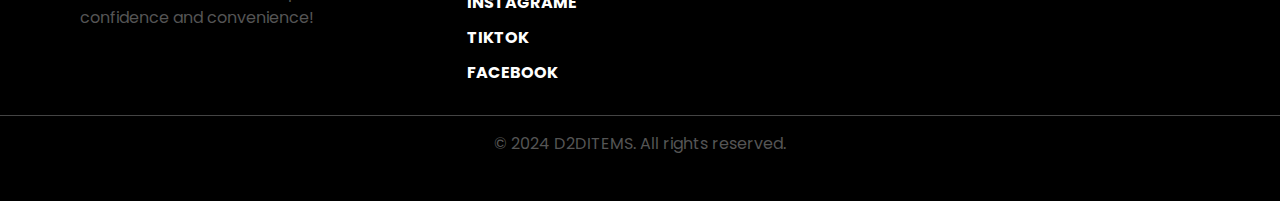
<file: Products.html>
<!DOCTYPE html>
<html lang="en">
<head>
    <meta name="description" content="D2DITEMS - Your door to door essentials. Shop top-quality products and unbeatable deals!">
    <meta name="keywords" content="D2DITEMS, e-commerce, affiliate marketing, Amazon, top-quality products, unbeatable deals">
    <meta name="author" content="D2DITEMS Team">
    <meta name="robots" content="index, follow">
    <meta name="viewport" content="width=device-width, initial-scale=1.0">
    <link rel="icon" href="imajes/favicon.ico">
    <meta charset="UTF-8">
    <meta name="viewport" content="width=device-width, initial-scale=1.0">
    <title>PRODUCTS SECTION</title>
    <link rel="icon" href="favicon.ico" type="image/x-icon">

    <link rel="stylesheet" href="Updated_D2DITEMS.CSS">
    
    <link rel="stylesheet" href="https://cdnjs.cloudflare.com/ajax/libs/font-awesome/6.6.0/css/all.min.css" integrity="sha512-Kc323vGBEqzTmouAECnVceyQqyqdsSiqLQISBL29aUW4U/M7pSPA/gEUZQqv1cwx4OnYxTxve5UMg5GT6L4JJg==" crossorigin="anonymous" referrerpolicy="no-referrer" />
</head>
<body>
     <div class="container">
        <div class="navbar">
            <div class="logo">
                <img src="./imajes/logo 2.png" width="200px">
            </div>
            <nav>
                <ul id="nav-links">
                    <li><a href="index.html">Home</a></li>
                    <li><a href="Products.html">Products</a></li>
                    <li><a href="About.html">About</a></li>
                    <li><a href="Contact.html">Contact</a></li>
                    <li><a href="account.html">Account</a></li>
                </ul>
            </nav>
            <a href="cart.html"><img src="./imajes/images/cart.png" width="30px" height="30px"></a>
            <img src="./imajes/images/menu.png"class="menu-toggle" id="menu-toggle">
        </div>
       
    </div>

    <!-- feauter products-->
     <div class="small-container">
       <div class="row row-2">
           <h2>ALL PRODUCTS</h2>
           <select>
               <option>Default Shorting</option>
               <option>Short by Price</option>
               <option>Short by popularity</option>
               <option>Short by rating</option>
               <option>Short by Sale</option>
        </select>
       </div>  
       <h2 class="tittel">Gaming Products</h2>
         <div class="row">
            <div class="col-4">
                <a href="https://amzn.to/3BkMC4M"><img src="./imajes/images/product-11.jpeg" alt=""></a>
                <h4>Gaming Chair</h4>
                <div class="rating">
                    <i class="fa fa-star"></i>
                    <i class="fa fa-star"></i>
                    <i class="fa fa-star"></i>
                    <i class="fa fa-star"></i>
                    
                </div>
                <p>$82.99</p>
            </div>
            <div class="col-4">
                <a href="https://amzn.to/3TD2hmj"><img src="./imajes/images/product-12.jpeg" alt=""></a>
                <h4>Gaming Monitor</h4>
                <div class="rating">
                    <i class="fa fa-star"></i>
                    <i class="fa fa-star"></i>
                    <i class="fa fa-star"></i>
                    <i class="fa fa-star"></i>
                    <i class="fa fa-star-o"></i>
                </div>
                <p>$159.99</p>
            </div>
            <div class="col-4">
                <a href="https://amzn.to/3XQcxKp"><img src="./imajes/images/product-13.jpeg" alt=""></a>
                <h4>Gaming Monitor</h4>
                <div class="rating">
                    <i class="fa fa-star"></i>
                    <i class="fa fa-star"></i>
                    <i class="fa fa-star"></i>
                    <i class="fa fa-star"></i>
                    <i class="fa fa-star-o"></i>
                </div>
                <p>$79.97</p>
            </div>
            <div class="col-4">
                <a href="https://amzn.to/3TyNWHC"><img src="./imajes/images/product-14.jpeg" alt=""></a>
                <h4>RedThunder K10 Wireless
                    Gaming Keyboard and Mouse Combo</h4>
                <div class="rating">
                    <i class="fa fa-star"></i>
                    <i class="fa fa-star"></i>
                    <i class="fa fa-star"></i>
                    <i class="fa fa-star"></i>
                    <i class="fa fa-star-o"></i>
                </div>
                <p>$47.49</p>
            </div>
         </div>
         <div class="row">
            <div class="col-4">
                <a href="https://amzn.to/47yyIbu"><img src="./imajes/images/product-15.jpeg" alt=""></a>
                <h4>Star Wars Outlaws</h4>
                <div class="rating">
                    <i class="fa fa-star"></i>
                    <i class="fa fa-star"></i>
                    <i class="fa fa-star"></i>
                    <i class="fa fa-star"></i>
                    <i class="fa fa-star-o"></i>
                </div>
                <p>$69.99</p>
            </div>
            <div class="col-4">
                <a href="https://amzn.to/4gu8ICb"><img src="./imajes/images/product-10.jpeg" ></a>
                <h4>Gaming Head-phone</h4>
                <div class="rating">
                    <i class="fa fa-star"></i>
                    <i class="fa fa-star"></i>
                    <i class="fa fa-star"></i>
                    <i class="fa fa-star"></i>
                    <i class="fa fa-star-o"></i>
                </div>
                <p>$79.99</p>
            </div>
            <div class="col-4">
                <a href="https://amzn.to/3Zzfy3k"><img src="./imajes/images/product-17.jpeg" alt=""></a>
                <h4>MARVELS SPIDER-MAN 2</h4>
                <div class="rating">
                    <i class="fa fa-star"></i>
                    <i class="fa fa-star"></i>
                    <i class="fa fa-star"></i>
                    <i class="fa fa-star"></i>
                    <i class="fa fa-star-o"></i>
                </div>
                <p>$69.99</p>
            </div>
            <div class="col-4">
                <a href="https://amzn.to/4gBZpQL"><img src="./imajes/images/product-18.jpeg" alt=""></a>
                <h4>Hasbro Gaming Jenga Classic Game
                    with Genuine Hardwood Blocks</h4>
                <div class="rating">
                    <i class="fa fa-star"></i>
                    <i class="fa fa-star"></i>
                    <i class="fa fa-star"></i>
                    <i class="fa fa-star"></i>
                    <i class="fa fa-star-o"></i>
                </div>
                <p>$15.97</p>
            </div>
         </div>
         <h2 class="tittel">HOME ACCESSORIES</h2>
         <div class="row">
            <div class="col-4">
              <a href="https://amzn.to/3zhz2ie"><img src="./imajes/images/product-1.jpg" alt=""></a>  
                <h4>Digital Food Scale</h4>
                <div class="rating">
                    <i class="fa fa-star"></i>
                    <i class="fa fa-star"></i>
                    <i class="fa fa-star"></i>
                    <i class="fa fa-star"></i>
                    <i class="fa-solid fa-star-half-stroke"></i>
                </div>
                <p>$10.55</p>
            </div>
            <div class="col-4">
                <a href="https://amzn.to/3XAJ9GM"><img src="./imajes/images/product-2.jpg" alt=""></a>
                <h4>Primo Digital Food Scale</h4>
                <div class="rating">
                    <i class="fa fa-star"></i>
                    <i class="fa fa-star"></i>
                    <i class="fa fa-star"></i>
                    <i class="fa fa-star"></i>
                    <i class="fa-solid fa-star-half-stroke"></i>
                </div>
                <p>$26.93</p>
            </div>
            <div class="col-4">
                <a href="https://amzn.to/3XQgaAa"><img src="./imajes/images/product-3.jpeg" alt=""></a>
                <h4>Crock Pot</h4>
                <div class="rating">
                    <i class="fa fa-star"></i>
                    <i class="fa fa-star"></i>
                    <i class="fa fa-star"></i>
                    <i class="fa fa-star"></i>
                    
                </div>
                <p>$31.49</p>
            </div>
            <div class="col-4">
                <a href="https://amzn.to/4eq2HVP"><img src="./imajes/images/product-4.jpeg" alt=""></a>
                <h4>Grips Vegetable Chopper</h4>
                <div class="rating">
                    <i class="fa fa-star"></i>
                    <i class="fa fa-star"></i>
                    <i class="fa fa-star"></i>
                    <i class="fa fa-star"></i>
                    <i class="fa-solid fa-star-half-stroke"></i>
                </div>
                <p>$19.53</p>
            </div>
            <div class="col-4">
                <a href="https://amzn.to/4d83Y28"><img src="./imajes/images/product-5.jpeg" alt=""></a>
                <h4>Hamilton Beach Electric Vegetable Chopper</h4>
                <div class="rating">
                    <i class="fa fa-star"></i>
                    <i class="fa fa-star"></i>
                    <i class="fa fa-star"></i>
                    <i class="fa fa-star"></i>
                    <i class="fa-solid fa-star-half-stroke"></i>
                </div>
                <p>$19.99</p>
            </div>
            <div class="col-4">
                <a href="https://amzn.to/3XwsFzu"><img src="./imajes/images/product-6.jpeg" alt=""></a>
                <h4>Stone Lain Coupe Dinnerware Set</h4>
                <div class="rating">
                    <i class="fa fa-star"></i>
                    <i class="fa fa-star"></i>
                    <i class="fa fa-star"></i>
                    <i class="fa fa-star"></i>
                    
                </div>
                <p>$49.88</p>
            </div>
            <div class="col-4">
                <a href="https://amzn.to/3XQxfKs"><img src="./imajes/images/product-7.jpeg" alt=""></a>
                <h4>KITCHENAID</h4>
                <div class="rating">
                    <i class="fa fa-star"></i>
                    <i class="fa fa-star"></i>
                    <i class="fa fa-star"></i>
                    <i class="fa fa-star"></i>
                    <i class="fa-solid fa-star-half-stroke"></i>
                </div>
                <p>$32.48</p>
            </div>
            <div class="col-4">
                <a href="https://amzn.to/4gzuvs7"><img src="./imajes/images/product-19.jpeg" alt=""></a>
                <h4>Hamilton Beach 
                    Dual Breakfast Sandwich Maker
                     with Timer</h4>
                <div class="rating">
                    <i class="fa fa-star"></i>
                    <i class="fa fa-star"></i>
                    <i class="fa fa-star"></i>
                    <i class="fa fa-star"></i>
                    
                </div>
                <p>$42.99</p>
            </div>
        </div>

        <div class="row">
            <div class="col-4">
                <a href="https://amzn.to/4gFTCtd"><img src="./imajes/images/product-20.jpeg" alt=""></a>
                <h4>Ice and Frozen Fruit Blender + Pitcher</h4>
                <div class="rating">
                    <i class="fa fa-star"></i>
                    <i class="fa fa-star"></i>
                    <i class="fa fa-star"></i>
                    <i class="fa fa-star"></i>
                    
                </div>
                <p>$69.00</p>
            </div>
            <div class="col-4">
                <a href="https://amzn.to/4gEm4fe"><img src="./imajes/images/product-21.jpeg" alt=""></a>
                <h4>Keurig K-Mini Coffee Maker</h4>
                <div class="rating">
                    <i class="fa fa-star"></i>
                    <i class="fa fa-star"></i>
                    <i class="fa fa-star"></i>
                    <i class="fa fa-star"></i>
                    <i class="fa-solid fa-star-half-stroke"></i>
                </div>
                <p>$69.99</p>
            </div>
            <div class="col-4">
                <a href="https://amzn.to/3zsKVlt"><img src="./imajes/images/product-22.jpeg" alt=""></a>
                <h4>DASH Rapid Egg Cooker</h4>
                <div class="rating">
                    <i class="fa fa-star"></i>
                    <i class="fa fa-star"></i>
                    <i class="fa fa-star"></i>
                    <i class="fa fa-star"></i>
                    
                </div>
                <p>$18.99</p>
            </div>
            <div class="col-4">
                <a href="https://amzn.to/3TIWvj7"><img src="./imajes/images/product-23.jpeg" alt=""></a>
                <h4>Gravity Electric Pepper & Salt Grinder Set</h4>
                <div class="rating">
                    <i class="fa fa-star"></i>
                    <i class="fa fa-star"></i>
                    <i class="fa fa-star"></i>
                    <i class="fa fa-star"></i>
                    <i class="fa-solid fa-star-half-stroke"></i>
                </div>
                <p>$24.99</p>
            </div>
            <div class="col-4">
                <a href="https://amzn.to/4ewXpqW"><img src="./imajes/images/product-24.jpeg" alt=""></a>
                <h4>BELLA Two Tier Food Steamer</h4>
                <div class="rating">
                    <i class="fa fa-star"></i>
                    <i class="fa fa-star"></i>
                    <i class="fa fa-star"></i>
                    <i class="fa fa-star"></i>
                    <i class="fa-solid fa-star-half-stroke"></i>
                </div>
                <p>$34.99</p>
            </div>
            <div class="col-4">
                <a href="https://amzn.to/3BffE5Y"><img src="./imajes/images/product-25.jpeg" alt=""></a>
                <h4>HOOJO Refrigerator Organizer Bins</h4>
                <div class="rating">
                    <i class="fa fa-star"></i>
                    <i class="fa fa-star"></i>
                    <i class="fa fa-star"></i>
                    <i class="fa fa-star"></i>
                    
                </div>
                <p>$13.53</p>
            </div>
            <div class="col-4">
                <a href="https://amzn.to/47HIfx6"><img src="./imajes/images/product-26.jpeg" alt=""></a>
                <h4>Ninja BL770 Mega Kitchen System</h4>
                <div class="rating">
                    <i class="fa fa-star"></i>
                    <i class="fa fa-star"></i>
                    <i class="fa fa-star"></i>
                    <i class="fa fa-star"></i>
                    <i class="fa-solid fa-star-half-stroke"></i>
                </div>
                <p>$159.95</p>
            </div>
            <div class="col-4">
                <a href="https://amzn.to/3BhKjj6"><img src="./imajes/images/product-27.jpeg" alt=""></a>
                <h4>Vacuum Sealer Machine</h4>
                <div class="rating">
                    <i class="fa fa-star"></i>
                    <i class="fa fa-star"></i>
                    <i class="fa fa-star"></i>
                    <i class="fa fa-star"></i>
                    
                </div>
                <p>$35.99</p>
            </div>

         </div>
         <div class="row">
            <div class="col-4">
                <a href="https://amzn.to/3Xy2M2i"><img src="./imajes/images/product-28.jpeg" alt=""></a>
                <h4>Home Lightweight Mini Cleaner</h4>
                <div class="rating">
                    <i class="fa fa-star"></i>
                    <i class="fa fa-star"></i>
                    <i class="fa fa-star"></i>
                    <i class="fa fa-star"></i>
                    
                </div>
                <p>$30.51</p>
            </div>
            <div class="col-4">
                <a href="https://amzn.to/4drTATe"><img src="./imajes/images/product-29.jpeg" alt=""></a>
                <h4>Neuro Fuzzy Rice Cooker and Warmer</h4>
                <div class="rating">
                    <i class="fa fa-star"></i>
                    <i class="fa fa-star"></i>
                    <i class="fa fa-star"></i>
                    <i class="fa fa-star"></i>
                    <i class="fa-solid fa-star-half-stroke"></i>
                </div>
                <p>$220.61</p>
            </div>
            <div class="col-4">
                <a href="https://amzn.to/4efrb3J"><img src="./imajes/images/product-30.jpeg" alt=""></a>
                <h4>Broom and Dustpan Set, 
                    Self-Cleaning Indoor & Outdoor</h4>
                <div class="rating">
                    <i class="fa fa-star"></i>
                    <i class="fa fa-star"></i>
                    <i class="fa fa-star"></i>
                    <i class="fa fa-star"></i>
                    
                </div>
                <p>$25.99</p>
            </div>
            </div>
            <div class="page-btn">
                <span>1</span>
                <span>2</span>
                <span>3</span>
                <span>4</span>
                <span> &#8594; </span>
            </div>

     </div>
     
        
        <!-- footer -->
        <footer>
            <div class="footer-container">
              <div class="footer-section about">
                <h2>D2DITEMS</h2>
                <p>Your one-stop shop for high-quality items and unbeatable deals. Shop with confidence and convenience!</p>
              </div>
              
              <div class="footer-section links">
                <h3>FOLOW US</h3>
                <ul>
                  <li><a href="https://www.youtube.com/channel/UCSdfhbSY8ftTUo0YKZDhSYw">YOUTUBE</a></li>
                  <li><a href="https://www.instagram.com/d2ditems1575/">INSTAGRAME</a></li>
                  <li><a href="#">TIKTOK</a></li>
                  <li><a href="https://www.facebook.com/profile.php?id=61566188938482">FACEBOOK</a></li>
                </ul>
              </div>
              
              <div class="footer-section contact">
                <h3>Contact Us</h3>
                <p>Email: <a href="mailto:d2ditems@gmail.com">d2ditems@gmail.com</a></p>
                <p>Phone: 03141620839</p>
                <div class="socials">
                  <a href="#"><i class="fab fa-facebook-f"></i></a>
                  <a href="#"><i class="fab fa-instagram"></i></a>
                  <a href="https://fas.st/t/uVB3mJGt"><i class="fab fa-twitter"></i></a>
                </div>
              </div>
            </div>
            
            <div class="footer-bottom">
              <p>&copy; 2024 D2DITEMS. All rights reserved.</p>
            </div>
          </footer>
        <!-- jssssssssssssssssssssssssssssss -->
          <script>
            document.getElementById('menu-toggle').addEventListener('click', function() {
                const navLinks = document.getElementById('nav-links');
                navLinks.classList.toggle('show');
    
                // Optional: Toggle the icon transformation (hamburger to close icon)
                this.classList.toggle('open');
            });

    document.querySelectorAll('a[href^="#"]').forEach(anchor => {
        anchor.addEventListener('click', function (e) {
            e.preventDefault();

            document.querySelector(this.getAttribute('href')).scrollIntoView({
                behavior: 'smooth'
            });
        });
    });
    document.querySelectorAll('a[href^="#"]').forEach(anchor => {
        anchor.addEventListener('click', function (e) {
            e.preventDefault();

            document.querySelector(this.getAttribute('href')).scrollIntoView({
                behavior: 'smooth'
            });
        });
    });
    document.querySelectorAll('a[href^="#"]').forEach(anchor => {
        anchor.addEventListener('click', function (e) {
            e.preventDefault();

            document.querySelector(this.getAttribute('href')).scrollIntoView({
                behavior: 'smooth'
            });
        });
    });
   
    document.querySelectorAll('a[href^="#"]').forEach(anchor => {
        anchor.addEventListener('click', function (e) {
            e.preventDefault();

            document.querySelector(this.getAttribute('href')).scrollIntoView({
                behavior: 'smooth'
            });
        });
    });



        </script>
          <script async src="https://www.googletagmanager.com/gtag/js?id=YOUR_TRACKING_ID"></script>
          <script>
              document.getElementById('menu-toggle').addEventListener('click', function() {
  const navLinks = document.getElementById('nav-links');
  navLinks.classList.toggle('show');
  this.classList.toggle('open');
});

          window.dataLayer = window.dataLayer || [];
          function gtag(){dataLayer.push(arguments);}
          gtag('js', new Date());
          gtag('config', 'YOUR_TRACKING_ID');
          </script>
        
</body>
</html>
</file>
<file: Updated_D2DITEMS.CSS>
@import url('https://fonts.googleapis.com/css2?family=Stylish&display=swap');
@import url('https://fonts.googleapis.com/css2?family=Poppins:ital,wght@0,100;0,200;0,300;0,400;0,500;0,600;0,700;0,800;0,900;1,100;1,200;1,300;1,400;1,500;1,600;1,700;1,800;1,900&display=swap');
*{
    margin: 0%;
    padding: 0%;
    box-sizing: border-box;
    font-family: 'poppins', sans-serif;
}
.navbar{
    display: flex;
    padding: -50px;
    align-items: center;
}
nav{
    flex: 1;
    text-align: right;  
}
nav ul{
    display: inline-block;
    list-style-type: none;

}
nav ul li{
    display: inline-block;
    margin-right: 20px;

} 
nav ul li a:hover{
    color: #ff523b;
}
a{
    text-decoration: none;
    color: #555;
    font-weight: 700;
    transition: transform 0.5s;
}
p{
    color: #555;

}
.container{
     max-width: 1300PX;
     margin: auto ;
     padding-left: 25px;
     padding-right: 25px; 
    
}
.row{
    display: flex;
    align-items: center;
    flex-wrap: wrap;
    justify-content: space-around;

}
.col-2{
    flex-basis: 50%;
    min-width: 300px;

}
.col-2 img{
    max-width: 100%;
    padding: 50px 0px;
    margin-left: 10px;

}
.col-2 h1{
    font-size: 50px;
    line-height: 62px;
    margin: 25px 0;

}
.col-2 h1 span{
    color: #FFC107;
    font-family: "Stylish", serif;
  font-weight: 400;
  font-style: normal;
}
.btn{
    display: inline-block;
    background: #ff523b;
    color: #fff;
    padding: 8px 30px;
    margin: 20px 0;
    border-radius: 30px;
    

}
.btn:hover {
    background-color: #ffffff;
    cursor: pointer;
    color: #000000;
    box-shadow: 0px 2px 3px rgba(0,0,0,.13) ,1px 2px 2px rgba(0,0,0,.1) , -1px -2px 2px rgba(0,0,0,.05);
  }
.header{
    background: radial-gradient(#fff , #ffd6d6);

}
.categories{
    margin: 80px 0;

}
.col-3{
    flex-basis: 30%;
    min-width: 250px;
    margin-bottom: 30px;


}
.col-3 img{
    width: 100%;
}
.small-container{
    max-width: 1200px;
    margin: auto;
    padding-left: 25px;
    padding-right: 25px;

}
.col-4{
    flex-basis: 25%;
    min-width: 200px;
    padding: 10px;
    margin-bottom: 50px;
    transition: transform 0,5s;
}
.col-4 img{
    width: 100%;
    transition: transform 0.3s ease-in-out, box-shadow 0.3s ease-in-out;
}
.col-4 img:hover{
    transform: scale(1.1); /* Zoom-in effect */
  box-shadow: 0 0 20px rgba(198, 123, 18, 0.906); /* Glow effect (orange in this case) */
}
.tittel{
    font-size: 24px;
    text-align: center;
    margin: 0 auto 80px;
    position: relative;
    line-height: 60px;
    color: #555;

}
.tittel::after{
    content: "";
    position: absolute;
    background: #ff523b;
    width: 80px;
    height: 5px;
    border-radius: 5px;
    bottom: 0%;
    left: 50%;
    transform: translateX(-50%);


}
h4{
    font-weight: normal;
    color: #555;

}
.col-4 p{
    font-size: 14px;

}
.rating .fa{
    color: #ff523b;


}
.rating .fa-solid{
    color: #ff523b;


}
.col-4::after{
    transform: translateY(-5px);
}
                 /* .offer */
.offer{
    background: radial-gradient(#fff , #ffd6d6);
    margin-top: 80px;
    padding: 30px 0;

}
.col-2 .offer-img{
    padding: 50px;

}
small{
    color: #555;
    
}
.testemonial{
    padding-top: 100px;

}
.testemonial .col-3{
    text-align: center;
    padding: 40px 20px;
    box-shadow: 0 0 20px 0 rgba(0,0,0,0.1);
    cursor: pointer;
    transition: transform 0.5s;
}
.testemonial .col-3 img {
    width: 50px;
    margin-top: 20px;
    border-radius: 50%;

}
.testemonial .col-3::after{
    transform: translateY(-10px);

}
.fa .fa-quote-left{
    font-size: 34px;
    color: #ff523b;

}
.col-3 p{
    font-size: 12px;
    margin: 12px 0;
     color: #777;

}
.testemonial .col-3 h3{
    font-weight: 600;
    color: #555;
    font-size: 16px;

}
            /* brands */
.brands{
    margin: 100px auto;
}
.col-5{
    width: 160px;

}
.col-5 img{
    width: 100%;
    cursor: pointer;
    filter: grayscale(100%);

}
.col-5 img:hover{
    filter: grayscale(0);
}
        /* contect */
        /* Contact Section */
.contact-section {
    background-color: #f7f7f7;
    padding: 50px 0;
    text-align: center;
}

.contact-section h2 {
    font-size: 36px;
    margin-bottom: 20px;
    color: #333;
}

.contact-section p {
    font-size: 16px;
    color: #777;
    margin-bottom: 40px;
}

.contact-container {
    max-width: 600px;
    margin: 0 auto;
    background-color: #fff;
    padding: 30px;
    border-radius: 10px;
    box-shadow: 0 4px 20px rgba(0, 0, 0, 0.1);
}

.contact-container input, 
.contact-container textarea {
    width: 100%;
    padding: 15px;
    margin: 10px 0;
    border: 1px solid #ccc;
    border-radius: 5px;
}

.contact-container textarea {
    height: 150px;
    resize: none;
}

.contact-container button {
    background-color: #ff523b;
    color: #fff;
    padding: 15px 30px;
    border: none;
    border-radius: 5px;
    cursor: pointer;
    transition: background-color 0.3s ease;
}

.contact-container button:hover {
    background-color: #333;
}

/* Mobile Responsiveness */
@media (max-width: 768px) {
    .contact-container {
        padding: 20px;
    }

    .contact-section h2 {
        font-size: 28px;
    }
}
/* Account Section */
.account-section {
    background-color: #f7f7f7;
    padding: 50px 0;
    text-align: center;
}

.account-container {
    max-width: 400px;
    margin: 0 auto;
    background-color: #fff;
    padding: 40px;
    border-radius: 10px;
    box-shadow: 0 4px 20px rgba(0, 0, 0, 0.1);
}

.account-container h2 {
    font-size: 32px;
    color: #333;
    margin-bottom: 20px;
}

.account-container p {
    color: #777;
    margin-bottom: 30px;
}

.account-form input {
    width: 100%;
    padding: 15px;
    margin: 10px 0;
    border: 1px solid #ccc;
    border-radius: 5px;
}

.account-form button {
    background-color: #ff523b;
    color: #fff;
    padding: 12px 20px;
    border: none;
    border-radius: 5px;
    cursor: pointer;
    width: 100%;
}

.account-form button:hover {
    background-color: #333;
}

.signup-link {
    margin-top: 20px;
}

.signup-link a {
    color: #ff523b;
    text-decoration: none;
}

.signup-link a:hover {
    text-decoration: underline;
}

       /* footer */

      footer {
        background-color: #000;
        color: #fff;
        padding: 30px 0;
      }
      
      .footer-container {
        display: flex;
        justify-content: space-between;
        flex-wrap: wrap;
        max-width: 1200px;
        margin: 0 auto;
        padding: 0 20px;
      }
      
      .footer-section {
        flex: 1;
        margin: 20px;
      }
      
      .footer-section h3, .footer-section h2 {
        margin-bottom: 15px;
        font-size: 18px;
      }
      
      .footer-section ul {
        list-style: none;
      }
      
      .footer-section ul li {
        margin-bottom: 10px;
      }
      
      .footer-section ul li a {
        color: #fff;
        text-decoration: none;
      }
      
      .footer-section ul li a:hover {
        color: #ff9800;
      }
      
      .footer-section p a {
        color: #ff9800;
      }
      
      .socials a {
        display: inline-block;
        margin-right: 10px;
        color: #fff;
      }
      
      .socials a:hover {
        color: #ff9800;
      }
      
      .footer-bottom {
        text-align: center;
        padding: 15px 0;
        border-top: 1px solid #444;
      }
      
      .footer-bottom p {
        margin: 0;
      }
        /* All PRODUCTS PAGE */
        .row-2{
            justify-content: space-between;
            margin: 100px auto 50px;

        }
        select{
            border: 1px solid #ff523b;
            padding: 5px;
        }
        select:focus{
            outline: none;
        }

.page-btn{
    margin: 0 auto 80px;


}
.page-btn span{
    display: inline-block;
    border:1px solid #ff523b;
    margin-left: 10px;
    width: 40px;
    height: 40px;
    text-align: center;
    line-height: 40px;
    cursor: pointer;

}
.page-btn span:hover{
    background: #ff523b;
    color: #fff;
    
}









      /* Responsive styling */
      @media (max-width: 768px) {
        .footer-container {
          flex-direction: column;
          text-align: center;
        }
      
        .footer-section {
          margin: 10px 0;
        }
      }
      .menu-toggle{
          width: 28px;
          margin-left: 2px;

      }
        /* media query for menu icon */
        @media (max-width: 768px) {
            nav ul {
                display: none;
                flex-direction: column;
                width: 100%;
                position: absolute;
                top: 60px;
                left: 0;
                background-color: rgba(31, 31, 31, 0.9);
                padding: 20px 0;
                border-radius: 0 0 20px 20px;
            }
        
            nav ul.show {
                display: flex;
            }
        
            .menu-toggle {
                display: flex;
            }
        }
     /* media query for secreen size 600px */
     @media only secreen and (max-width:600px){
        .row{
            text-align: center;
            
        }
        .col-2, .col-3, .col-4{
            flex-basis: 100%;
        }
     }


















    /* Enhancing mobile responsiveness for screens smaller than 600px */
    @media only screen and (max-width: 600px) {
        .navbar ul {
            flex-direction: column;
        }
        .col-2, .col-3, .col-4 {
            flex-basis: 100%;
            text-align: center;
        }
        .header img {
            width: 60%;
        }
        .btn {
            padding: 12px 20px;
        }
        .footer-section {
            text-align: center;
        }
    }

/* Fix for front page responsiveness */
/* Ensure the header and navigation are responsive on small screens */
@media only screen and (max-width: 768px) {
    .header .navbar {
        flex-direction: initial;
        align-items: flex-start;
    }
    .header .navbar img {
        width: 20px; /* Resize logo for mobile */
    }
    .header .logo img{
        width: 90px;
    }
    .header .row {
        flex-direction: column;
        text-align: center;
    }
    .header .col-2 h1 {
        font-size: 32px;
        line-height: 40px;
    }
    .header .col-2 p {
        font-size: 14px;
    }
    .header .col-2 img {
        width: 80%;
        margin-left: auto;
        margin-right: auto;
    }
}

/* Further refine image responsiveness on the front page */
@media only screen and (max-width: 600px) {
    .header img {
        max-width: 100%;
    }
    .col-3 img {
        width: 90%;
        margin: 10px auto;
    }
    .categories .row {
        flex-direction: column;
    }
}

/* Mobile menu icon visibility and functionality */
@media only screen and (max-width: 768px) {
    nav ul {
        display: none;
        flex-direction: column;
        width: 100%;
        position: absolute;
        top: 60px;
        left: 0;
        background-color: rgba(31, 31, 31, 0.9);
        padding: 20px 0;
        border-radius: 0 0 20px 20px;
    }

    nav ul.show {
        display: flex;
    }

    .menu-toggle {
        display: inline-block;
        cursor: pointer;
    }

    .menu-toggle img {
        width: 28px; /* Smaller menu icon for mobile */
        
    }

    /* Cart icon resizing for mobile */
    .navbar img[src*="cart.png"] {
        width: 20px;
        height: 20px;
        margin: 30px;
    }
}

/* Ensuring the second image on the front page scales properly */
@media only screen and (max-width: 768px) {
    .header .col-3 img {
        width: 80%;
        margin: 0 auto;
    }
}

/* General front page layout adjustment to prevent pushing content to the bottom */
@media only screen and (max-width: 768px) {
    .header .row {
        flex-direction: column;
        justify-content: center;
    }

    .header .col-2, .header .col-3 {
        width: 100%;
        text-align: center;
    }

    .header .col-2 h1 {
        font-size: 28px;
    }
}
/* Cart Section */
.cart-section {
    padding: 50px 0;
    background-color: #f7f7f7;
    text-align: center;
}

.cart-container {
    max-width: 800px;
    margin: 0 auto;
    background-color: #fff;
    padding: 30px;
    border-radius: 10px;
    box-shadow: 0 4px 20px rgba(0, 0, 0, 0.1);
}

.cart-table {
    width: 100%;
    border-collapse: collapse;
    margin-bottom: 30px;
}

.cart-table th, .cart-table td {
    padding: 15px;
    text-align: left;
    border-bottom: 1px solid #ddd;
}

.cart-table th {
    background-color: #ff523b;
    color: #fff;
}

.cart-table input[type="number"] {
    width: 60px;
    padding: 8px;
}

.btn-remove {
    background-color: #ff523b;
    color: #fff;
    border: none;
    padding: 10px 15px;
    cursor: pointer;
    border-radius: 5px;
}

.cart-summary {
    text-align: right;
}

.cart-summary h3 {
    margin-bottom: 10px;
}

.cart-summary p {
    font-size: 18px;
    margin-bottom: 20px;
}

.checkout-btn {
    background-color: #ff523b;
    color: #fff;
    padding: 12px 30px;
    border: none;
    border-radius: 5px;
    cursor: pointer;
}

.checkout-btn:hover {
    background-color: #333;
}

/* Responsive Cart Section */
@media (max-width: 768px) {
    .cart-container {
        padding: 20px;
    }

    .cart-table th, .cart-table td {
        padding: 10px;
    }
}




.d2d-container {
    width: 80%;
    margin: 0 auto;
    padding: 20px;
}

/* About Us Section */
.d2d-about-section {
    text-align: center;
    padding: 50px 0;
    background: radial-gradient(#fff , #ffd6d6);
}

.d2d-about-section h1 {
    font-size: 36px;
    margin-bottom: 20px;
}

.d2d-about-section p {
    font-size: 18px;
    line-height: 1.6;
}

/* Team Section */
.d2d-team-section {
    background: radial-gradient(#fff , #ffd6d6);
    padding: 50px 0;
    text-align: center;
}

.d2d-team-section h2 {
    font-size: 30px;
    margin-bottom: 30px;
}

.d2d-team-member {
    display: inline-block;
    margin: 0 20px;
    width: 200px;
    text-align: center;
}

.d2d-team-member img {
    width: 100%;
    border-radius: 50%;
    height: 200px;
    object-fit: cover;
}

.d2d-team-member h3 {
    font-size: 22px;
    margin-top: 15px;
}

.d2d-team-member p {
    font-size: 16px;
    color: #666;
}

/* Our Work Section */
.d2d-work-section {
    padding: 50px 0;
    background: radial-gradient(#fff , #ffd6d6);
    text-align: center;
}

.d2d-work-section h2 {
    font-size: 30px;
    margin-bottom: 20px;
}

.d2d-work-list {
    list-style: none;
    padding: 0;
}

.d2d-work-list li {
    font-size: 18px;
    margin: 10px 0;
}

.d2d-work-section img {
    width: 40%;
    margin-top: 20px;
}











.footer-section .socials a {
    transition: color 0.3s ease;
  }
  
  .footer-section .socials a:hover {
    color: #ff6600; /* Change this to your preferred hover color */
  }
</file>
